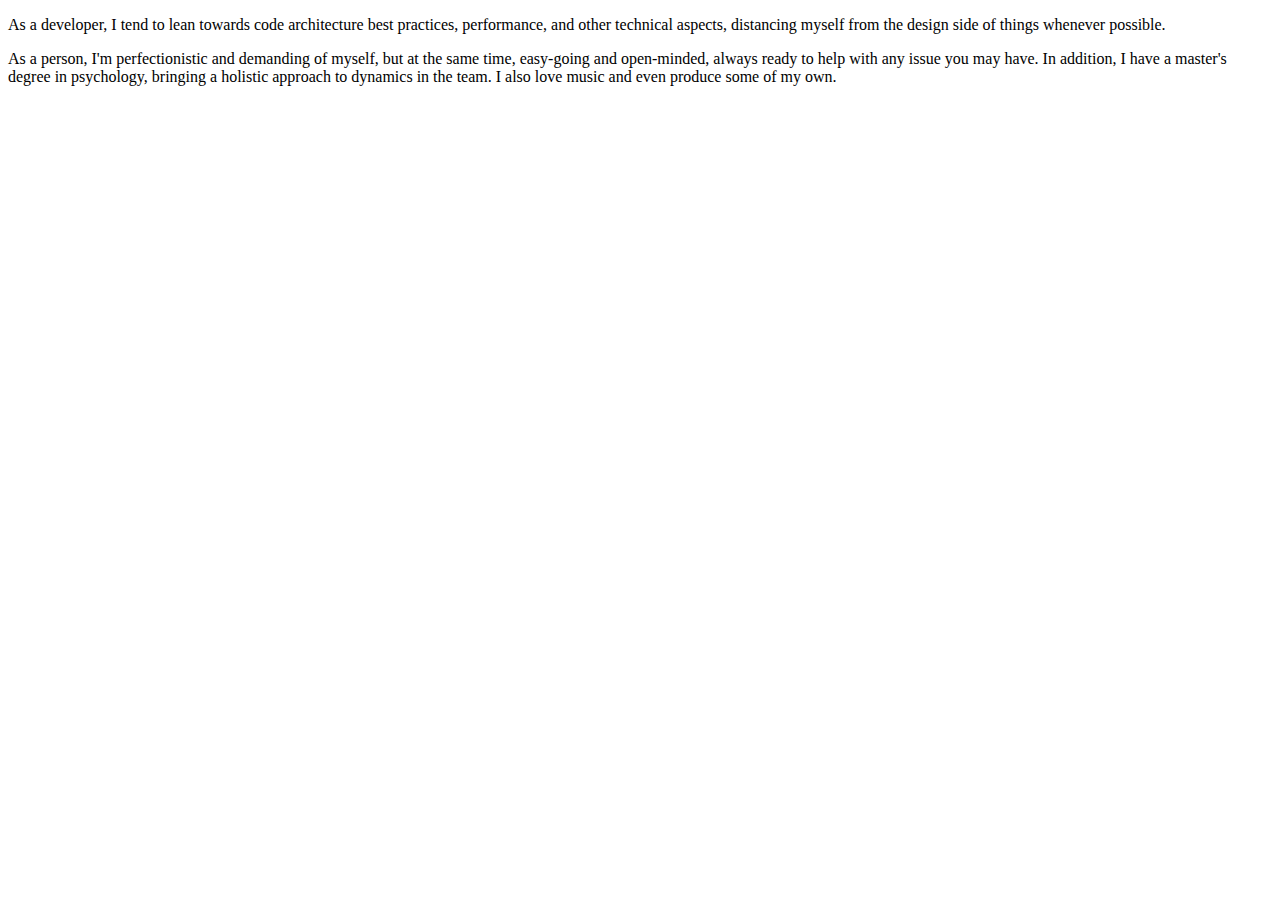
<file: about.html>
<!DOCTYPE html>
<html lang="en" dir="ltr">
  <head>
    <meta charset="utf-8" />
    <meta name="viewport" content="width=device-width, initial-scale=1" />
    <link href="/main.css" rel="stylesheet" />
    <script src="/main.js" defer></script>
    <link href="/favicon.svg" rel="icon" />
    <title>Dawid Le Hai, Front-End Developer</title>
    <meta
      name="description"
      content="Are you looking for a skilled front-end developer with a few years of professional experience? Check out my website and learn more about me."
    />
  </head>
  <body>
    <p class="about__paragraph reading-width">
      As a developer, I tend to lean towards code architecture best practices,
      performance, and other technical aspects, distancing myself from the
      design side of things whenever possible.
    </p>
    <p class="about__paragraph reading-width">
      As a person, I'm perfectionistic and demanding of myself, but at the same
      time, easy-going and open-minded, always ready to help with any issue you
      may have. In addition, I have a master's degree in psychology, bringing a
      holistic approach to dynamics in the team. I also love music and even
      produce some of my own.
    </p>
  </body>
</html>
</file>
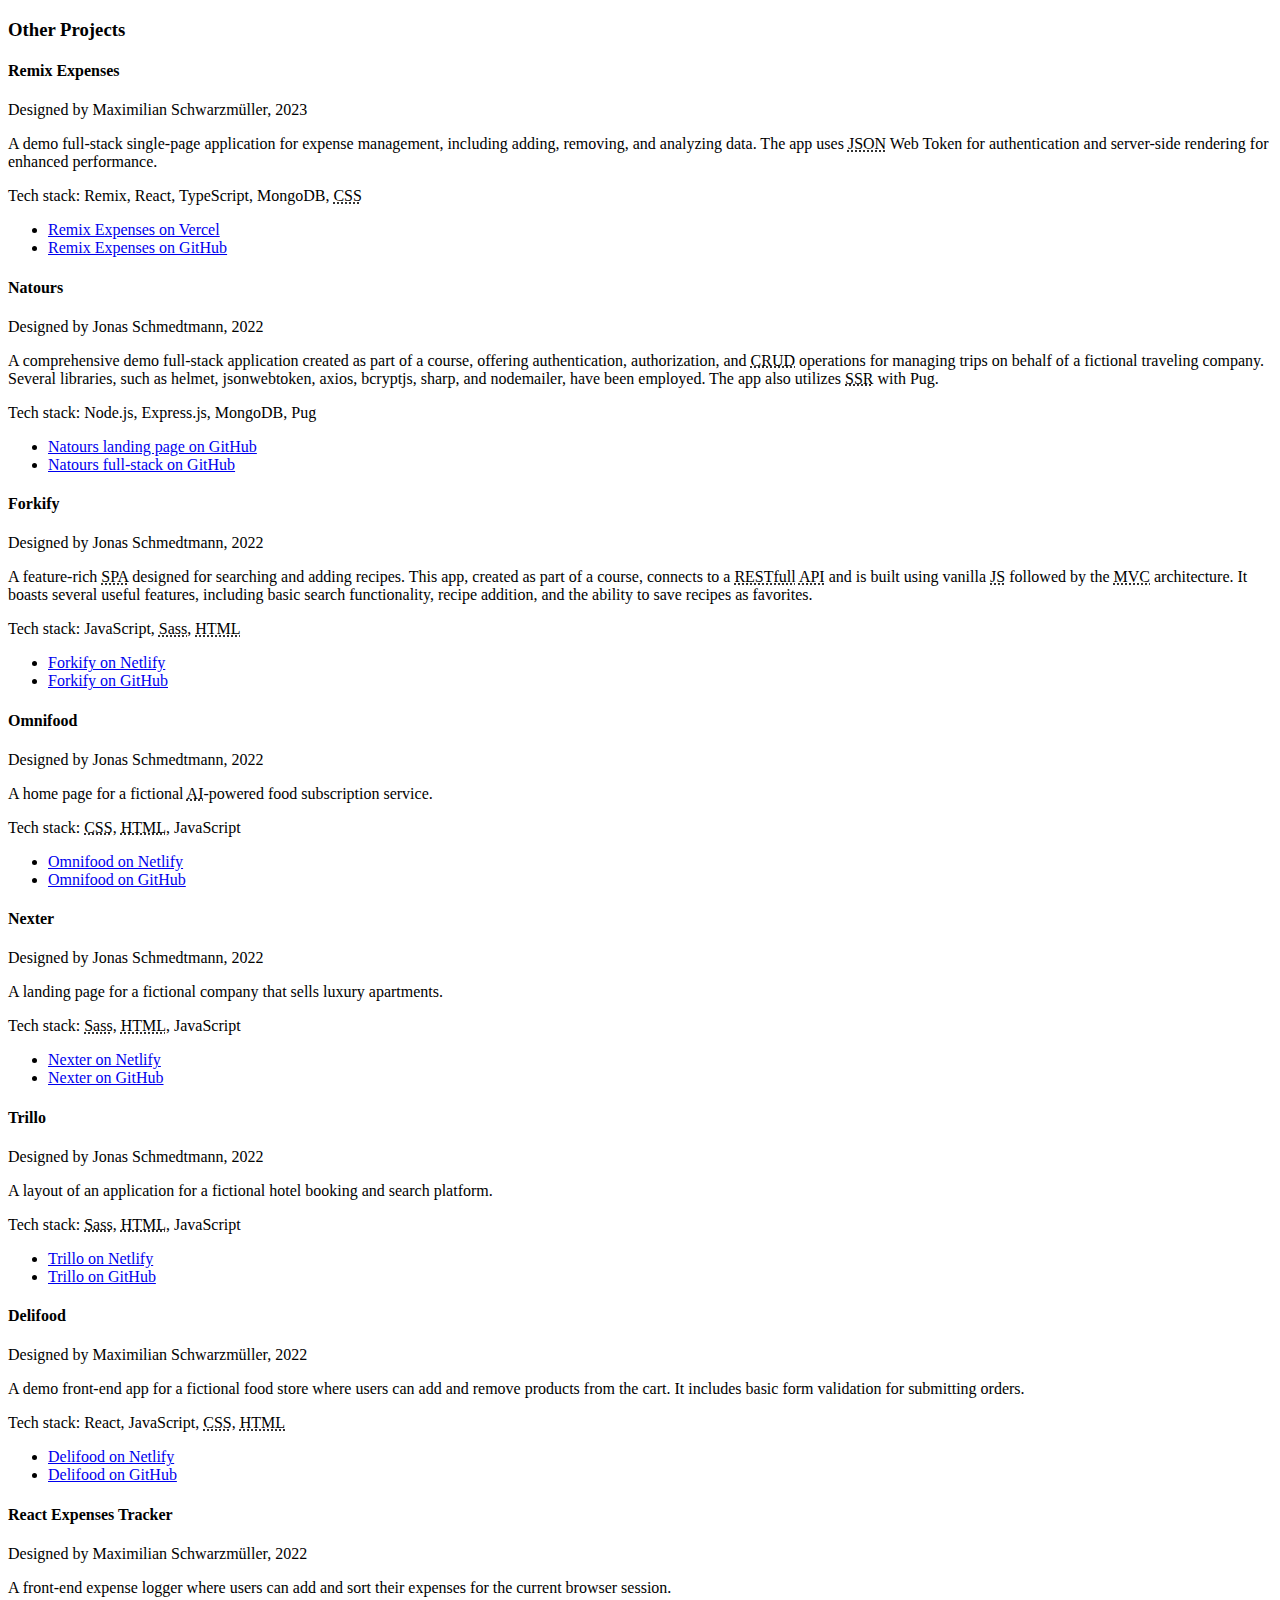
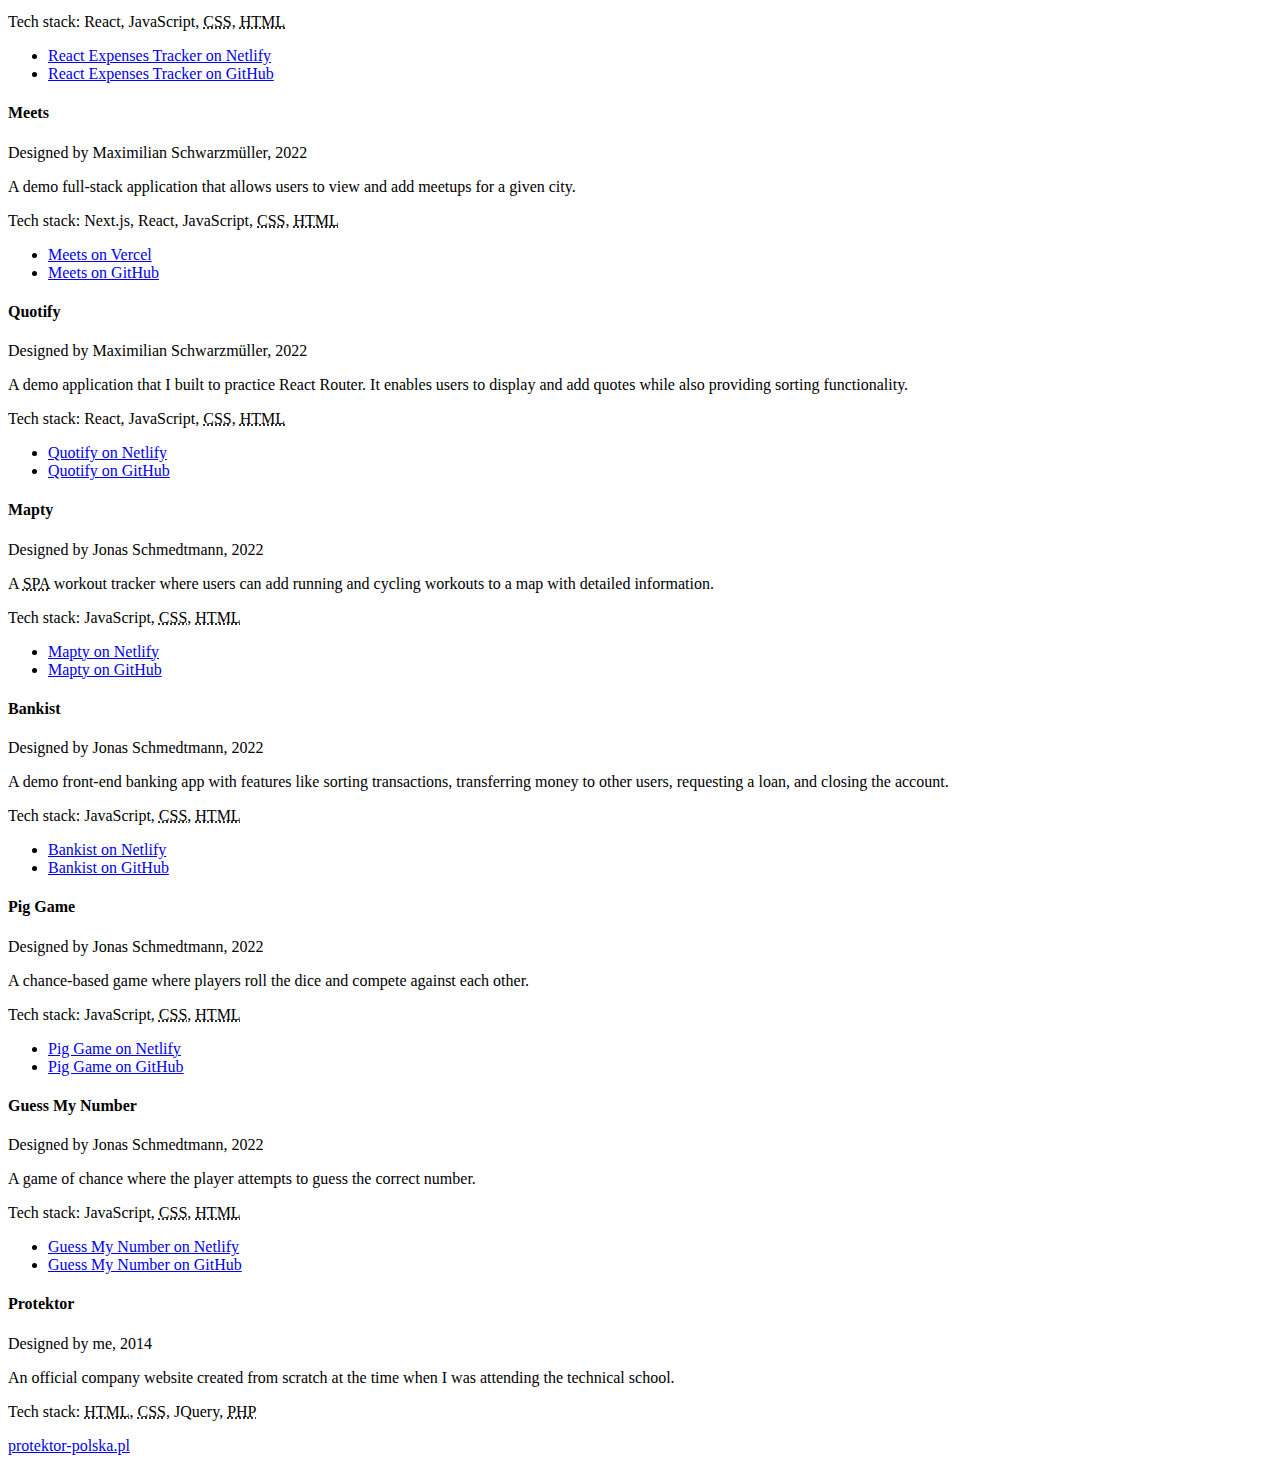
<file: other-projects.html>
<!DOCTYPE html>
<html lang="en" dir="ltr">
  <head>
    <meta charset="utf-8" />
    <meta name="viewport" content="width=device-width, initial-scale=1" />
    <link href="/main.css" rel="stylesheet" />
    <script src="/main.js" defer></script>
    <link href="/favicon.svg" rel="icon" />
    <title>Dawid Le Hai, Front-End Developer</title>
    <meta
      name="description"
      content="Are you looking for a skilled front-end developer with a few years of professional experience? Check out my website and learn more about me."
    />
  </head>
  <body>
    <section id="other-projects" class="subsection">
      <h3 class="subsection-heading">Other Projects</h3>
      <section class="project">
        <h4 class="project__heading">Remix Expenses</h4>
        <p class="project__info">
          <span class="project__designer"
            >Designed by Maximilian Schwarzmüller</span
          ><span class="project__info-comma">,</span>
          <time class="project__date">2023</time>
        </p>
        <p class="project__description">
          A demo full-stack single-page application for expense management,
          including adding, removing, and analyzing data. The app uses
          <abbr title="JavaScript Object Notation">JSON</abbr> Web Token for
          authentication and server-side rendering for enhanced performance.
        </p>
        <p class="project__stack">
          Tech stack: Remix, React, TypeScript, MongoDB,
          <abbr title="Cascading Style Sheets">CSS</abbr>
        </p>
        <ul class="project__links-list">
          <li class="project__link-item">
            <a
              class="project__link"
              href="https://saitama-remix-expenses.vercel.app/"
              target="_blank"
              rel="noopener noreferrer"
              >Remix Expenses on Vercel</a
            >
          </li>
          <li class="project__link-item">
            <a
              class="project__link"
              href="https://github.com/saitamason/remix-expenses"
              target="_blank"
              rel="noopener noreferrer"
              >Remix Expenses on GitHub</a
            >
          </li>
        </ul>
      </section>
      <section class="project">
        <h4 class="project__heading">Natours</h4>
        <p class="project__info">
          <span class="project__designer">Designed by Jonas Schmedtmann</span
          ><span class="project__info-comma">,</span>
          <time class="project__date">2022</time>
        </p>
        <p class="project__description">
          A comprehensive demo full-stack application created as part of a
          course, offering authentication, authorization, and
          <abbr title="Create, Read, Update, and Delete">CRUD</abbr>
          operations for managing trips on behalf of a fictional traveling
          company. Several libraries, such as helmet, jsonwebtoken, axios,
          bcryptjs, sharp, and nodemailer, have been employed. The app also
          utilizes <abbr title="Server-Side Rendering">SSR</abbr> with Pug.
        </p>
        <p class="project__stack">
          Tech stack: Node.js, Express.js, MongoDB, Pug
        </p>
        <ul class="project__links-list">
          <li class="project__link-item">
            <a
              class="project__link"
              href="https://github.com/saitamason/natours"
              target="_blank"
              rel="noopener noreferrer"
              >Natours landing page on GitHub</a
            >
          </li>
          <li class="project__link-item">
            <a
              class="project__link"
              href="https://github.com/saitamason/natours-fullstack"
              target="_blank"
              rel="noopener noreferrer"
              >Natours full-stack on GitHub</a
            >
          </li>
        </ul>
      </section>
      <section class="project">
        <h4 class="project__heading">Forkify</h4>
        <p class="project__info">
          <span class="project__designer">Designed by Jonas Schmedtmann</span
          ><span class="project__info-comma">,</span>
          <time class="project__date">2022</time>
        </p>
        <p class="project__description">
          A feature-rich
          <abbr title="Single-Page Application">SPA</abbr> designed for
          searching and adding recipes. This app, created as part of a course,
          connects to a
          <abbr title="Representational State Transfer">RESTfull</abbr>
          <abbr title="Application Programming Interface">API</abbr> and is
          built using vanilla <abbr title="JavaScript">JS</abbr> followed by the
          <abbr title="Model-View-Controller">MVC</abbr> architecture. It boasts
          several useful features, including basic search functionality, recipe
          addition, and the ability to save recipes as favorites.
        </p>
        <p class="project__stack">
          Tech stack: JavaScript,
          <abbr title="Syntactically Awesome StyleSheets">Sass</abbr>,
          <abbr title="HyperText Markup Language">HTML</abbr>
        </p>
        <ul class="project__links-list">
          <li class="project__link-item">
            <a
              class="project__link"
              href="https://saitama-forkify.netlify.app/"
              target="_blank"
              rel="noopener noreferrer"
              >Forkify on Netlify</a
            >
          </li>
          <li class="project__link-item">
            <a
              class="project__link"
              href="https://github.com/saitamason/forkify"
              target="_blank"
              rel="noopener noreferrer"
              >Forkify on GitHub</a
            >
          </li>
        </ul>
      </section>
      <section class="project">
        <h4 class="project__heading">Omnifood</h4>
        <p class="project__info">
          <span class="project__designer">Designed by Jonas Schmedtmann</span
          ><span class="project__info-comma">,</span>
          <time class="project__date">2022</time>
        </p>
        <p class="project__description">
          A home page for a fictional
          <abbr title="Artificial Intelligence">AI</abbr>-powered food
          subscription service.
        </p>
        <p class="project__stack">
          Tech stack: <abbr title="Cascading Style Sheets">CSS</abbr>,
          <abbr title="HyperText Markup Language">HTML</abbr>, JavaScript
        </p>
        <ul class="project__links-list">
          <li class="project__link-item">
            <a
              class="project__link"
              href="https://saitama-omnifood.netlify.app/"
              target="_blank"
              rel="noopener noreferrer"
              >Omnifood on Netlify</a
            >
          </li>
          <li class="project__link-item">
            <a
              class="project__link"
              href="https://github.com/saitamason/omnifood"
              target="_blank"
              rel="noopener noreferrer"
              >Omnifood on GitHub</a
            >
          </li>
        </ul>
      </section>
      <section class="project">
        <h4 class="project__heading">Nexter</h4>
        <p class="project__info">
          <span class="project__designer">Designed by Jonas Schmedtmann</span
          ><span class="project__info-comma">,</span>
          <time class="project__date">2022</time>
        </p>
        <p class="project__description">
          A landing page for a fictional company that sells luxury apartments.
        </p>
        <p class="project__stack">
          Tech stack:
          <abbr title="Syntactically Awesome StyleSheets">Sass</abbr>,
          <abbr title="HyperText Markup Language">HTML</abbr>, JavaScript
        </p>
        <ul class="project__links-list">
          <li class="project__link-item">
            <a
              class="project__link"
              href="https://saitama-nexter.netlify.app/"
              target="_blank"
              rel="noopener noreferrer"
              >Nexter on Netlify</a
            >
          </li>
          <li class="project__link-item">
            <a
              class="project__link"
              href="https://github.com/saitamason/nexter"
              target="_blank"
              rel="noopener noreferrer"
              >Nexter on GitHub</a
            >
          </li>
        </ul>
      </section>
      <section class="project">
        <h4 class="project__heading">Trillo</h4>
        <p class="project__info">
          <span class="project__designer">Designed by Jonas Schmedtmann</span
          ><span class="project__info-comma">,</span>
          <time class="project__date">2022</time>
        </p>
        <p class="project__description">
          A layout of an application for a fictional hotel booking and search
          platform.
        </p>
        <p class="project__stack">
          Tech stack:
          <abbr title="Syntactically Awesome StyleSheets">Sass</abbr>,
          <abbr title="HyperText Markup Language">HTML</abbr>, JavaScript
        </p>
        <ul class="project__links-list">
          <li class="project__link-item">
            <a
              class="project__link"
              href="https://saitama-trillo.netlify.app/"
              target="_blank"
              rel="noopener noreferrer"
              >Trillo on Netlify</a
            >
          </li>
          <li class="project__link-item">
            <a
              class="project__link"
              href="https://github.com/saitamason/trillo"
              target="_blank"
              rel="noopener noreferrer"
              >Trillo on GitHub</a
            >
          </li>
        </ul>
      </section>
      <section class="project">
        <h4 class="project__heading">Delifood</h4>
        <p class="project__info">
          <span class="project__designer"
            >Designed by Maximilian Schwarzmüller</span
          ><span class="project__info-comma">,</span>
          <time class="project__date">2022</time>
        </p>
        <p class="project__description">
          A demo front-end app for a fictional food store where users can add
          and remove products from the cart. It includes basic form validation
          for submitting orders.
        </p>
        <p class="project__stack">
          Tech stack: React, JavaScript,
          <abbr title="Cascading Style Sheets">CSS</abbr>,
          <abbr title="HyperText Markup Language">HTML</abbr>
        </p>
        <ul class="project__links-list">
          <li class="project__link-item">
            <a
              class="project__link"
              href="https://saitama-delifood.netlify.app/"
              target="_blank"
              rel="noopener noreferrer"
              >Delifood on Netlify</a
            >
          </li>
          <li class="project__link-item">
            <a
              class="project__link"
              href="https://github.com/saitamason/delifood"
              target="_blank"
              rel="noopener noreferrer"
              >Delifood on GitHub</a
            >
          </li>
        </ul>
      </section>
      <section class="project">
        <h4 class="project__heading">React Expenses Tracker</h4>
        <p class="project__info">
          <span class="project__designer"
            >Designed by Maximilian Schwarzmüller</span
          ><span class="project__info-comma">,</span>
          <time class="project__date">2022</time>
        </p>
        <p class="project__description">
          A front-end expense logger where users can add and sort their expenses
          for the current browser session.
        </p>
        <p class="project__stack">
          Tech stack: React, JavaScript,
          <abbr title="Cascading Style Sheets">CSS</abbr>,
          <abbr title="HyperText Markup Language">HTML</abbr>
        </p>
        <ul class="project__links-list">
          <li class="project__link-item">
            <a
              class="project__link"
              href="https://saitama-react-expenses-tracker.netlify.app/"
              target="_blank"
              rel="noopener noreferrer"
              >React Expenses Tracker on Netlify</a
            >
          </li>
          <li class="project__link-item">
            <a
              class="project__link"
              href="https://github.com/saitamason/react-expenses-tracker"
              target="_blank"
              rel="noopener noreferrer"
              >React Expenses Tracker on GitHub</a
            >
          </li>
        </ul>
      </section>
      <section class="project">
        <h4 class="project__heading">Meets</h4>
        <p class="project__info">
          <span class="project__designer"
            >Designed by Maximilian Schwarzmüller</span
          ><span class="project__info-comma">,</span>
          <time class="project__date">2022</time>
        </p>
        <p class="project__description">
          A demo full-stack application that allows users to view and add
          meetups for a given city.
        </p>
        <p class="project__stack">
          Tech stack: Next.js, React, JavaScript,
          <abbr title="Cascading Style Sheets">CSS</abbr>,
          <abbr title="HyperText Markup Language">HTML</abbr>
        </p>
        <ul class="project__links-list">
          <li class="project__link-item">
            <a
              class="project__link"
              href="https://saitama-meets.vercel.app/"
              target="_blank"
              rel="noopener noreferrer"
              >Meets on Vercel</a
            >
          </li>
          <li class="project__link-item">
            <a
              class="project__link"
              href="https://github.com/saitamason/meets"
              target="_blank"
              rel="noopener noreferrer"
              >Meets on GitHub</a
            >
          </li>
        </ul>
      </section>
      <section class="project">
        <h4 class="project__heading">Quotify</h4>
        <p class="project__info">
          <span class="project__designer"
            >Designed by Maximilian Schwarzmüller</span
          ><span class="project__info-comma">,</span>
          <time class="project__date">2022</time>
        </p>
        <p class="project__description">
          A demo application that I built to practice React Router. It enables
          users to display and add quotes while also providing sorting
          functionality.
        </p>
        <p class="project__stack">
          Tech stack: React, JavaScript,
          <abbr title="Cascading Style Sheets">CSS</abbr>,
          <abbr title="HyperText Markup Language">HTML</abbr>
        </p>
        <ul class="project__links-list">
          <li class="project__link-item">
            <a
              class="project__link"
              href="https://saitama-quotify.netlify.app/"
              target="_blank"
              rel="noopener noreferrer"
              >Quotify on Netlify</a
            >
          </li>
          <li class="project__link-item">
            <a
              class="project__link"
              href="https://github.com/saitamason/quotify"
              target="_blank"
              rel="noopener noreferrer"
              >Quotify on GitHub</a
            >
          </li>
        </ul>
      </section>
      <section class="project">
        <h4 class="project__heading">Mapty</h4>
        <p class="project__info">
          <span class="project__designer">Designed by Jonas Schmedtmann</span
          ><span class="project__info-comma">,</span>
          <time class="project__date">2022</time>
        </p>
        <p class="project__description">
          A <abbr title="Single-Page Application">SPA</abbr> workout tracker
          where users can add running and cycling workouts to a map with
          detailed information.
        </p>
        <p class="project__stack">
          Tech stack: JavaScript,
          <abbr title="Cascading Style Sheets">CSS</abbr>,
          <abbr title="HyperText Markup Language">HTML</abbr>
        </p>
        <ul class="project__links-list">
          <li class="project__link-item">
            <a
              class="project__link"
              href="https://saitama-mapty.netlify.app/"
              target="_blank"
              rel="noopener noreferrer"
              >Mapty on Netlify</a
            >
          </li>
          <li class="project__link-item">
            <a
              class="project__link"
              href="https://github.com/saitamason/mapty"
              target="_blank"
              rel="noopener noreferrer"
              >Mapty on GitHub</a
            >
          </li>
        </ul>
      </section>
      <section class="project">
        <h4 class="project__heading">Bankist</h4>
        <p class="project__info">
          <span class="project__designer">Designed by Jonas Schmedtmann</span
          ><span class="project__info-comma">,</span>
          <time class="project__date">2022</time>
        </p>
        <p class="project__description">
          A demo front-end banking app with features like sorting transactions,
          transferring money to other users, requesting a loan, and closing the
          account.
        </p>
        <p class="project__stack">
          Tech stack: JavaScript,
          <abbr title="Cascading Style Sheets">CSS</abbr>,
          <abbr title="HyperText Markup Language">HTML</abbr>
        </p>
        <ul class="project__links-list">
          <li class="project__link-item">
            <a
              class="project__link"
              href="https://saitama-bankist.netlify.app/"
              target="_blank"
              rel="noopener noreferrer"
              >Bankist on Netlify</a
            >
          </li>
          <li class="project__link-item">
            <a
              class="project__link"
              href="https://github.com/saitamason/bankist"
              target="_blank"
              rel="noopener noreferrer"
              >Bankist on GitHub</a
            >
          </li>
        </ul>
      </section>
      <section class="project">
        <h4 class="project__heading">Pig Game</h4>
        <p class="project__info">
          <span class="project__designer">Designed by Jonas Schmedtmann</span
          ><span class="project__info-comma">,</span>
          <time class="project__date">2022</time>
        </p>
        <p class="project__description">
          A chance-based game where players roll the dice and compete against
          each other.
        </p>
        <p class="project__stack">
          Tech stack: JavaScript,
          <abbr title="Cascading Style Sheets">CSS</abbr>,
          <abbr title="HyperText Markup Language">HTML</abbr>
        </p>
        <ul class="project__links-list">
          <li class="project__link-item">
            <a
              class="project__link"
              href="https://saitama-pig-game.netlify.app/"
              target="_blank"
              rel="noopener noreferrer"
              >Pig Game on Netlify</a
            >
          </li>
          <li class="project__link-item">
            <a
              class="project__link"
              href="https://github.com/saitamason/pig-game"
              target="_blank"
              rel="noopener noreferrer"
              >Pig Game on GitHub</a
            >
          </li>
        </ul>
      </section>
      <section class="project">
        <h4 class="project__heading">Guess My Number</h4>
        <p class="project__info">
          <span class="project__designer">Designed by Jonas Schmedtmann</span
          ><span class="project__info-comma">,</span>
          <time class="project__date">2022</time>
        </p>
        <p class="project__description">
          A game of chance where the player attempts to guess the correct
          number.
        </p>
        <p class="project__stack">
          Tech stack: JavaScript,
          <abbr title="Cascading Style Sheets">CSS</abbr>,
          <abbr title="HyperText Markup Language">HTML</abbr>
        </p>
        <ul class="project__links-list">
          <li class="project__link-item">
            <a
              class="project__link"
              href="https://saitama-guess-my-number.netlify.app/"
              target="_blank"
              rel="noopener noreferrer"
              >Guess My Number on Netlify</a
            >
          </li>
          <li class="project__link-item">
            <a
              class="project__link"
              href="https://github.com/saitamason/guess-my-number"
              target="_blank"
              rel="noopener noreferrer"
              >Guess My Number on GitHub</a
            >
          </li>
        </ul>
      </section>
      <section class="project">
        <h4 class="project__heading">Protektor</h4>
        <p class="project__info">
          <span class="project__designer">Designed by me</span
          ><span class="project__info-comma">,</span>
          <time class="project__date">2014</time>
        </p>
        <p class="project__description">
          An official company website created from scratch at the time when I
          was attending the technical school.
        </p>
        <p class="project__stack">
          Tech stack: <abbr title="HyperText Markup Language">HTML</abbr>,
          <abbr title="Cascading Style Sheets">CSS</abbr>, JQuery,
          <abbr title="PHP: Hypertext Preprocessor">PHP</abbr>
        </p>
        <p>
          <a
            class="project__link"
            href="https://protektor-polska.pl/"
            target="_blank"
            rel="noopener noreferrer"
            >protektor-polska.pl</a
          >
        </p>
      </section>
    </section>
  </body>
</html>
</file>
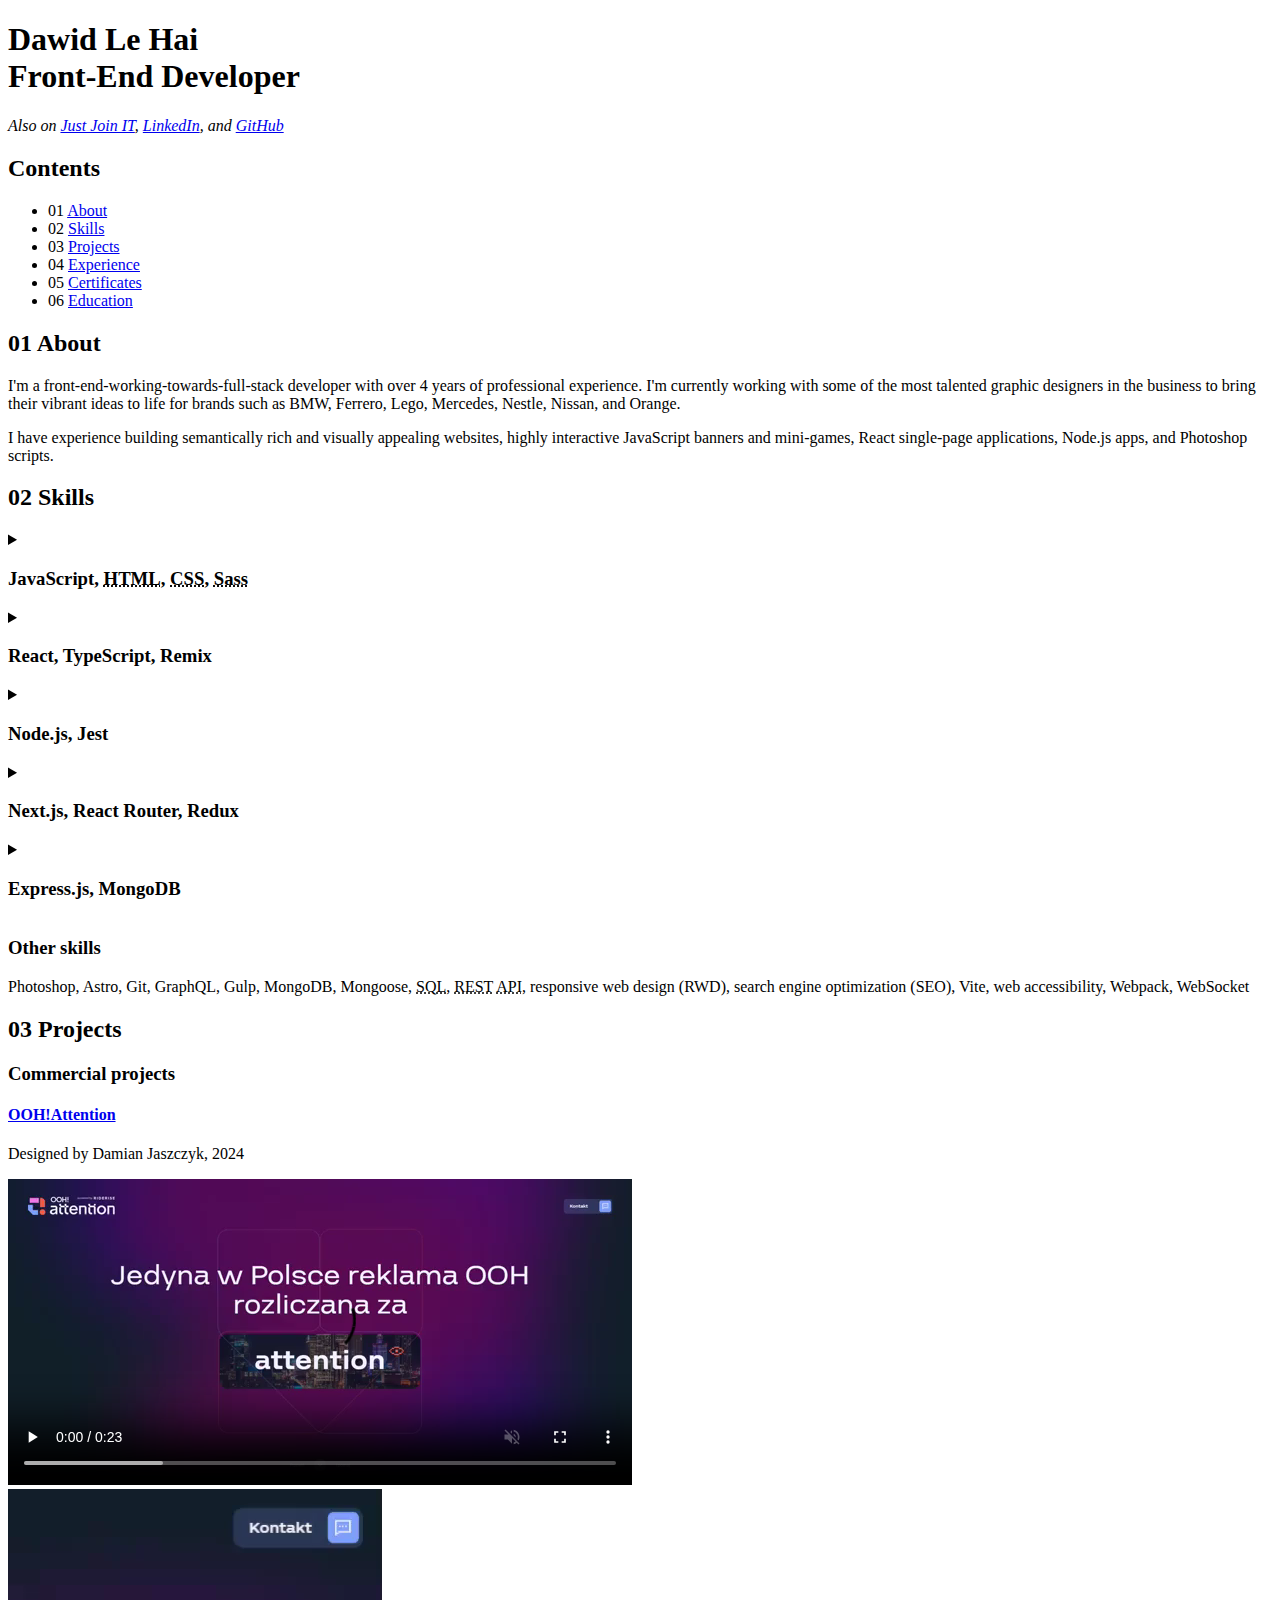
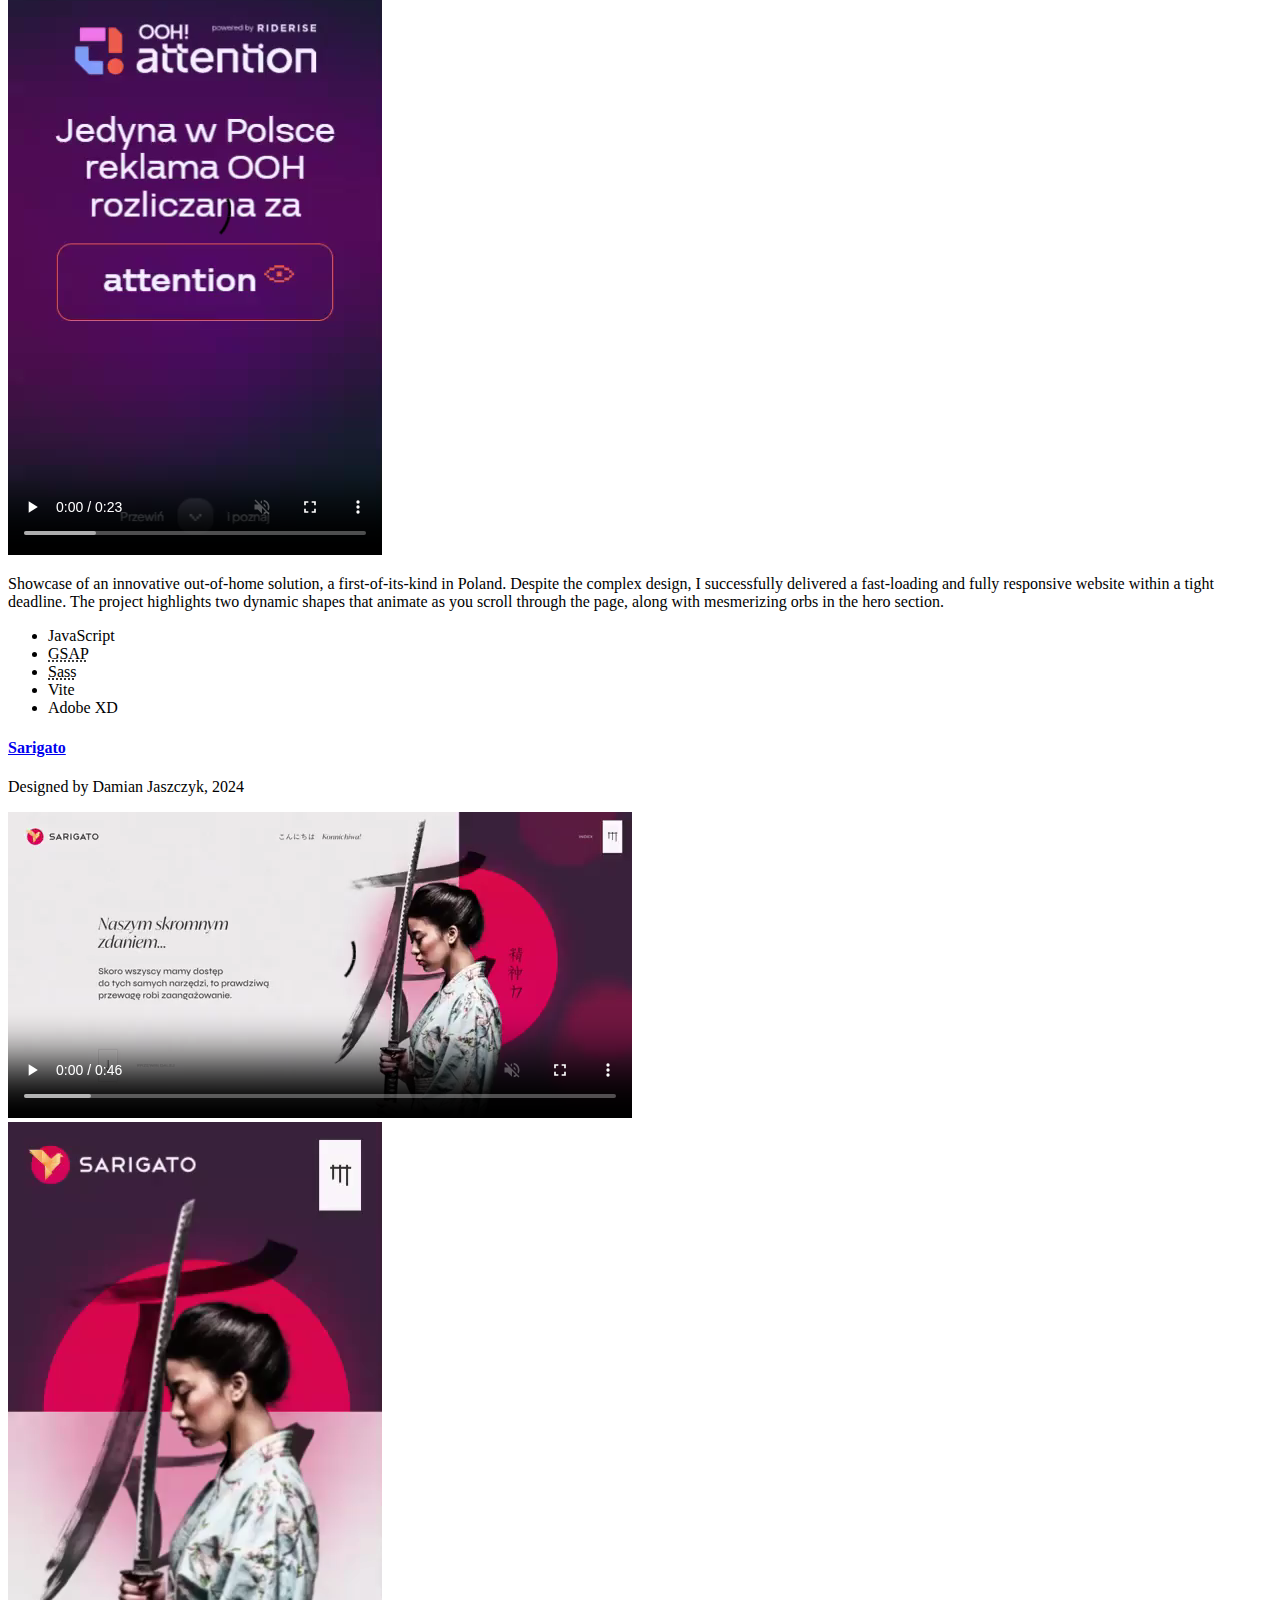
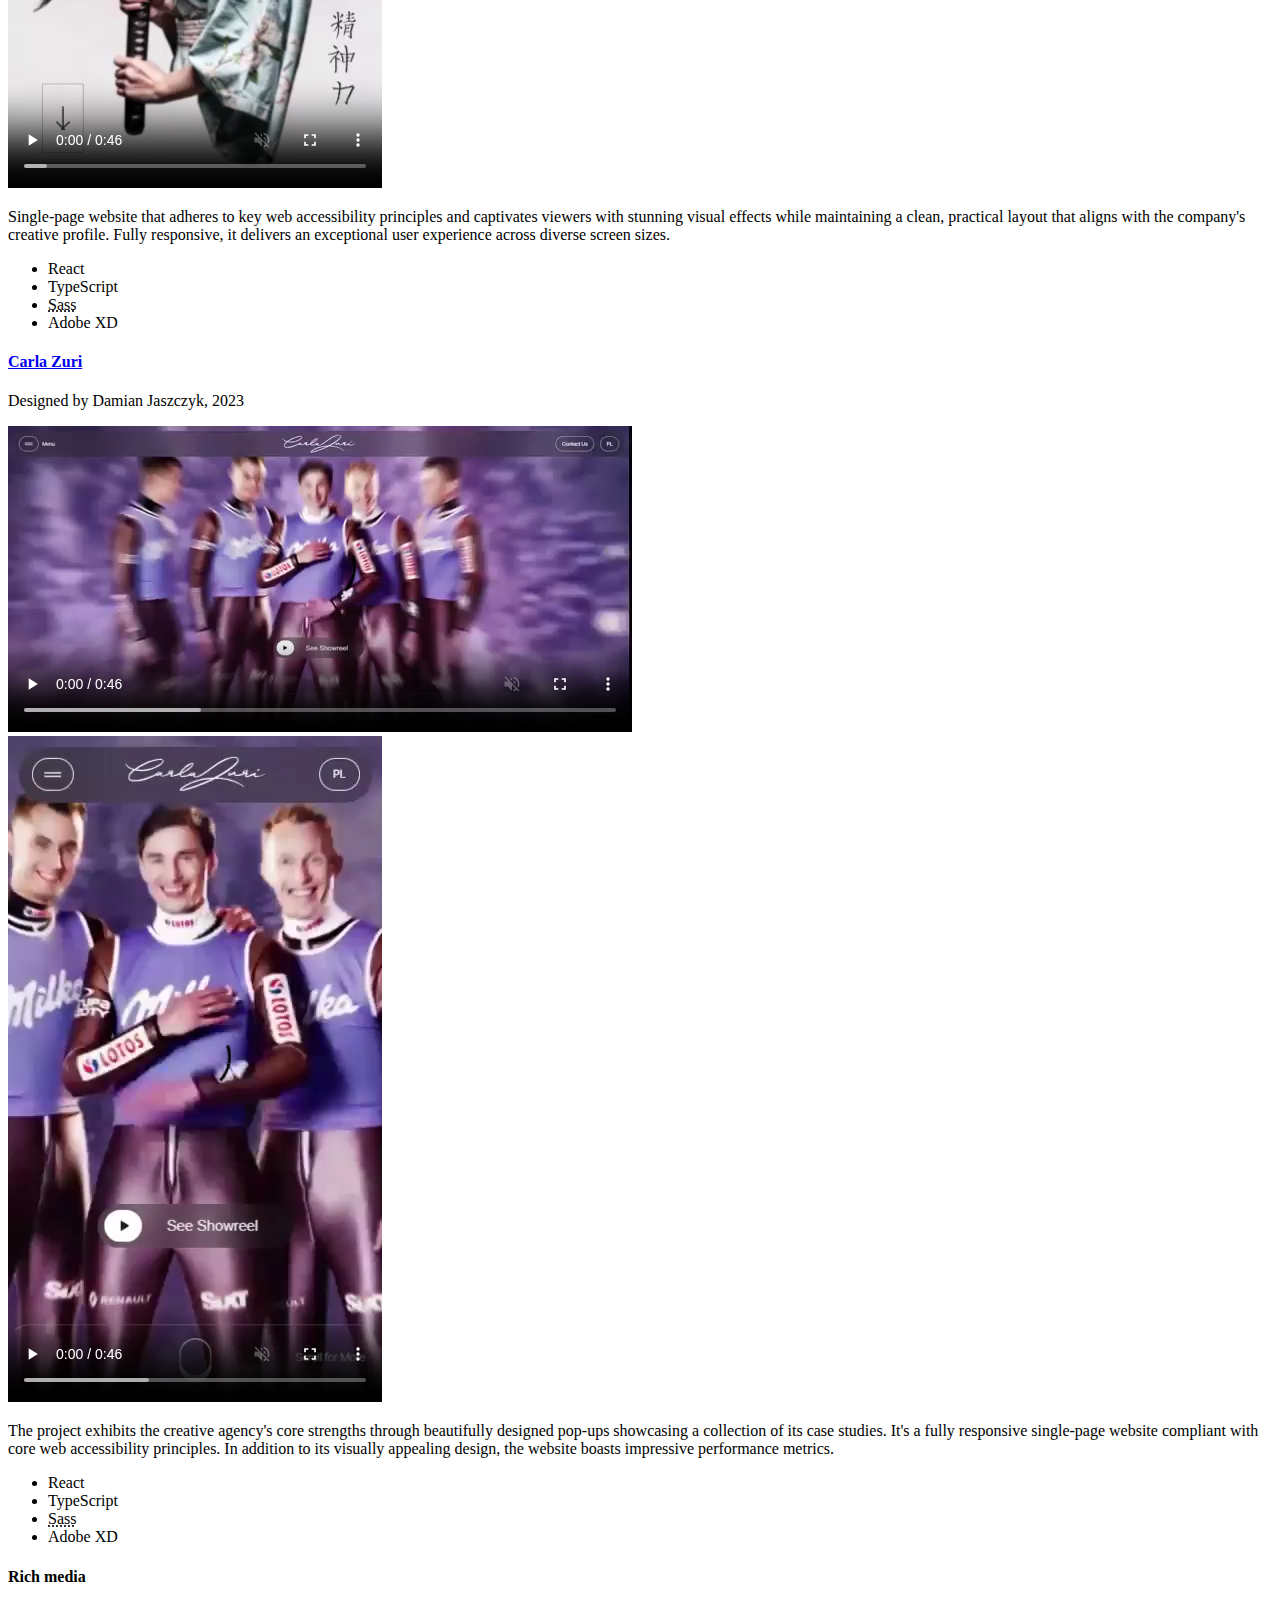
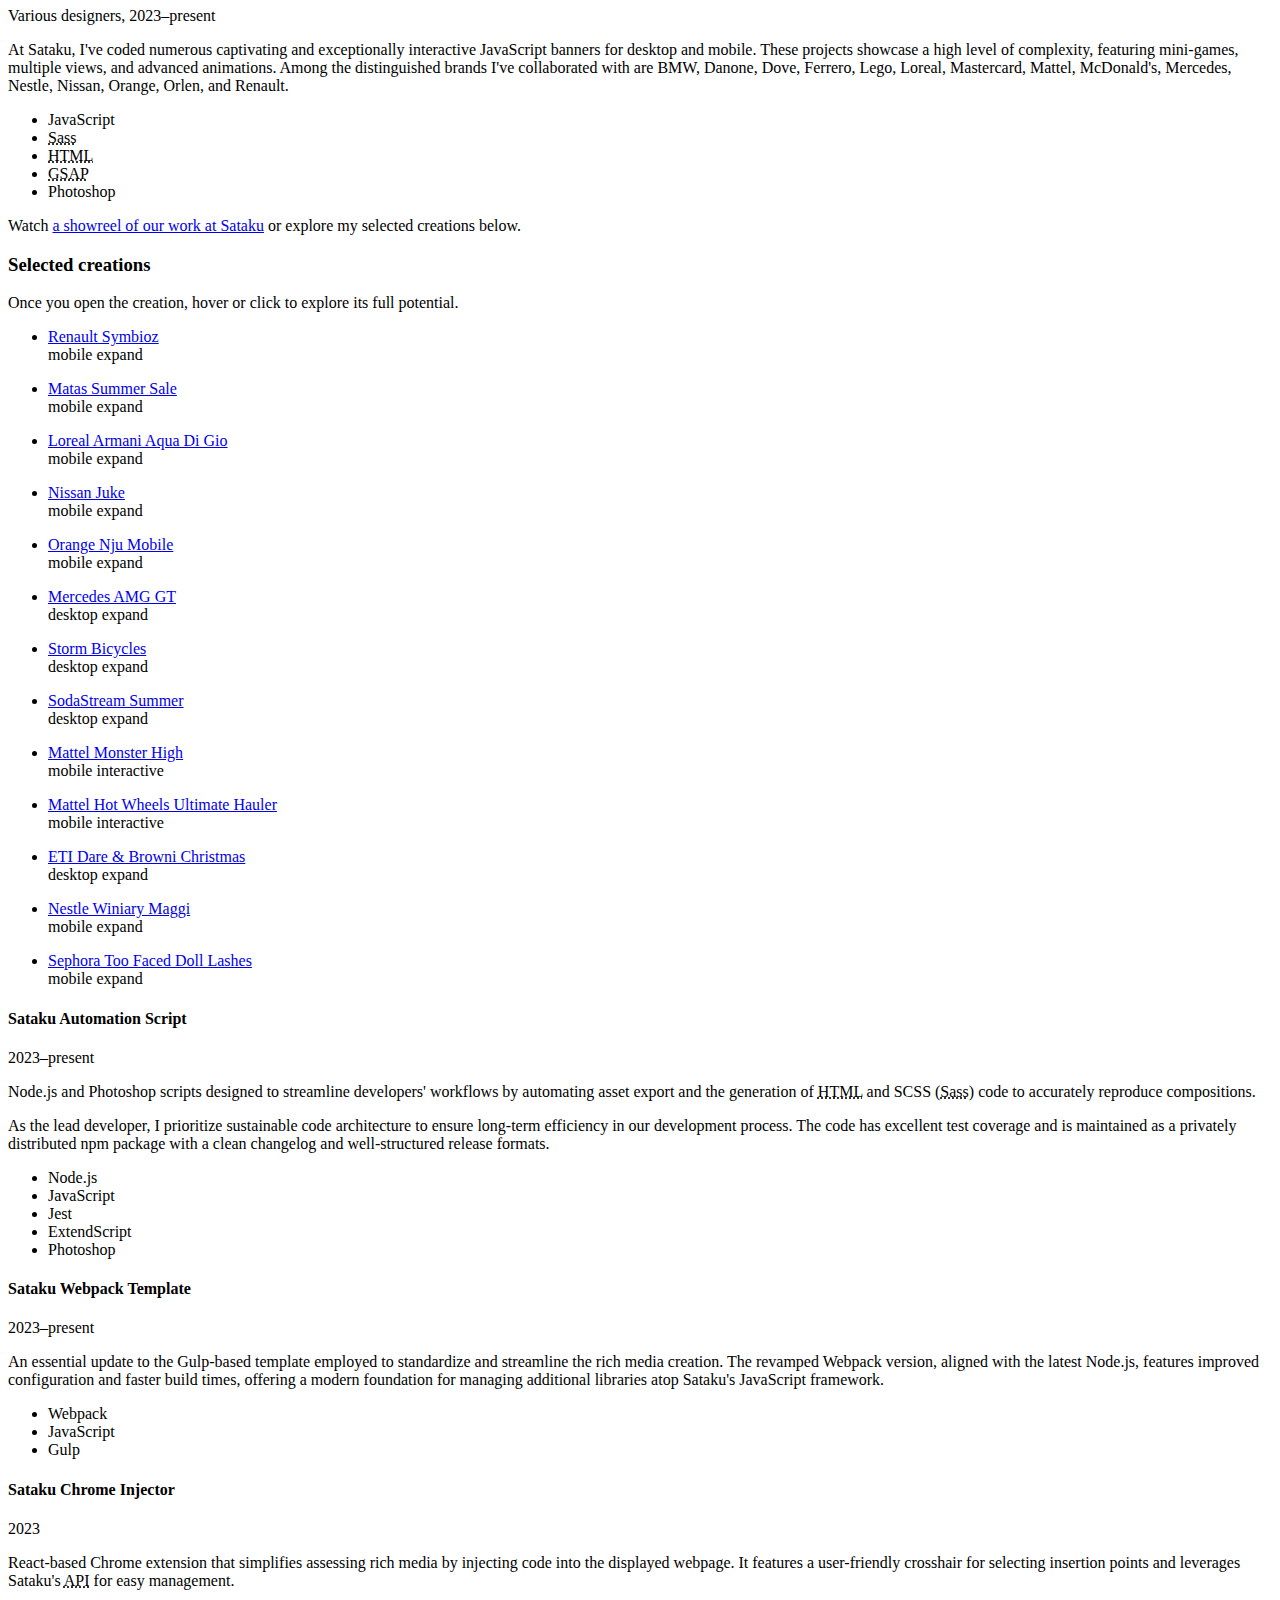
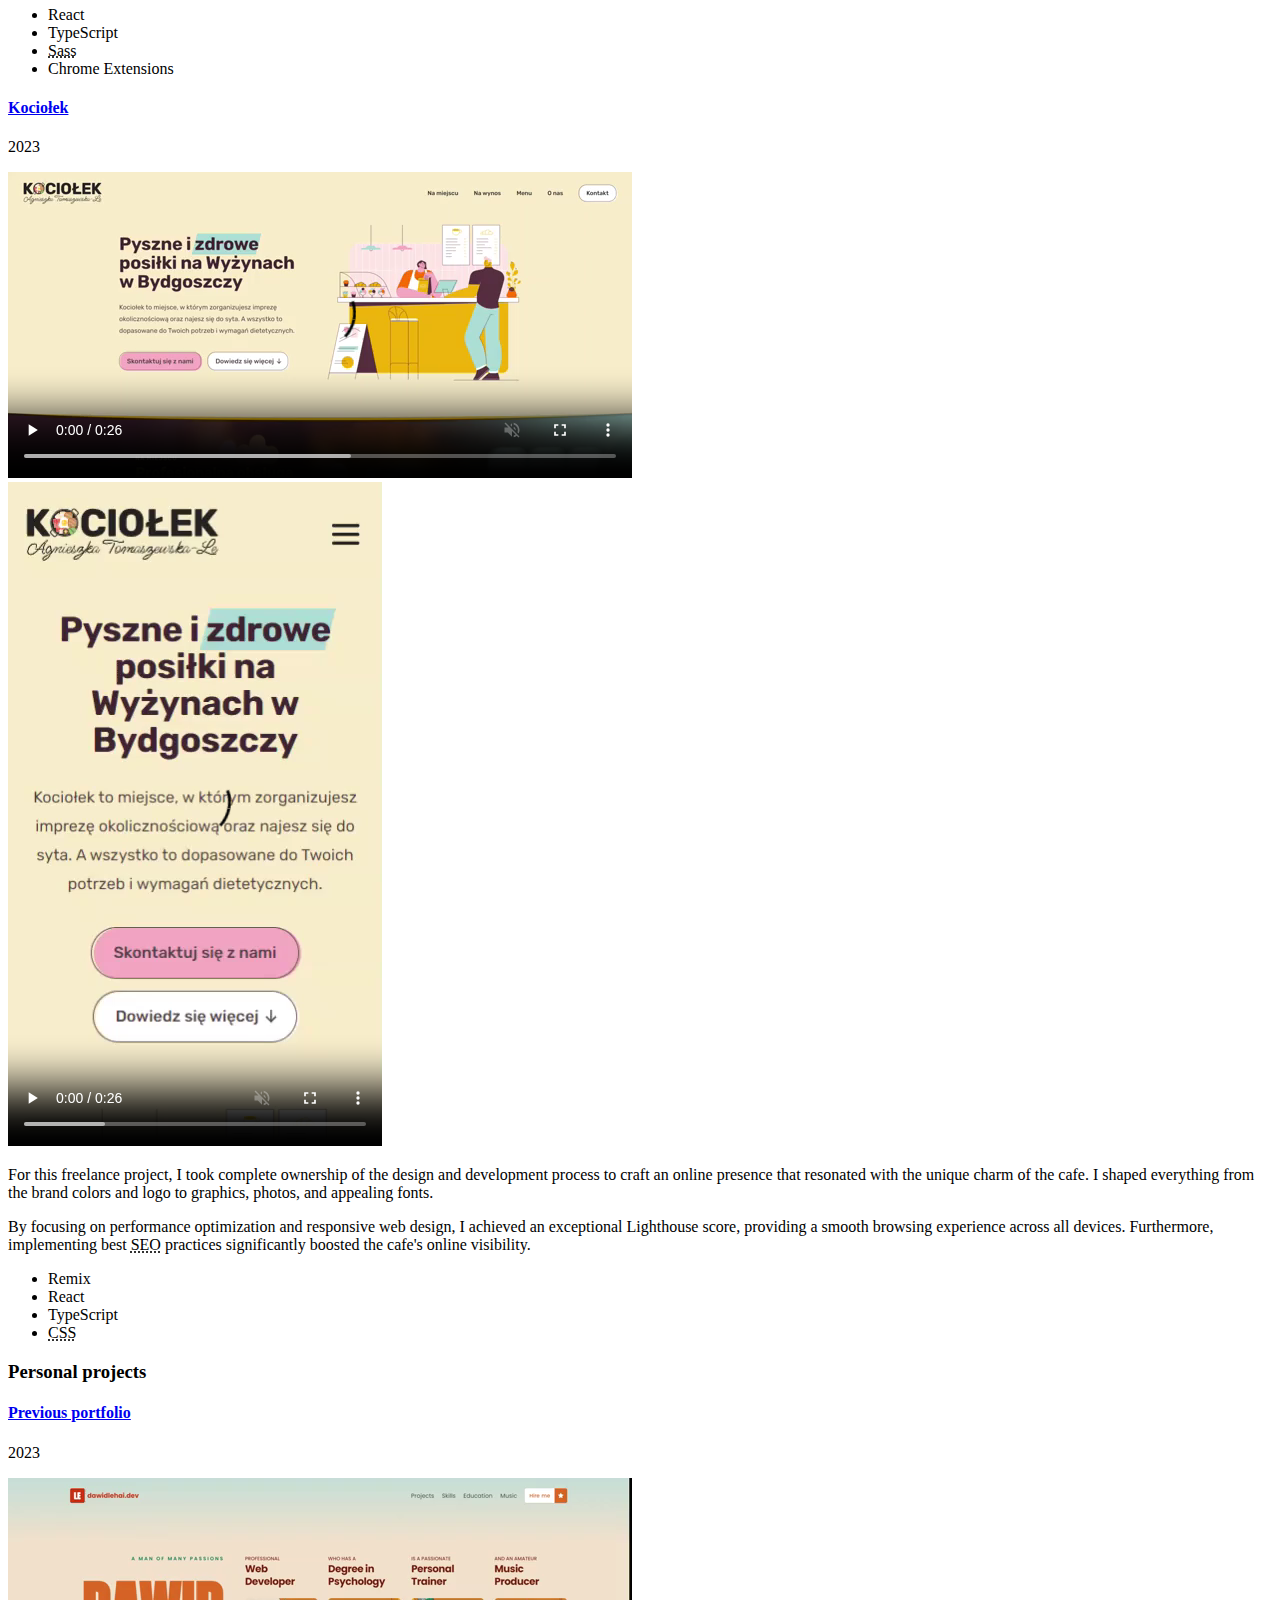
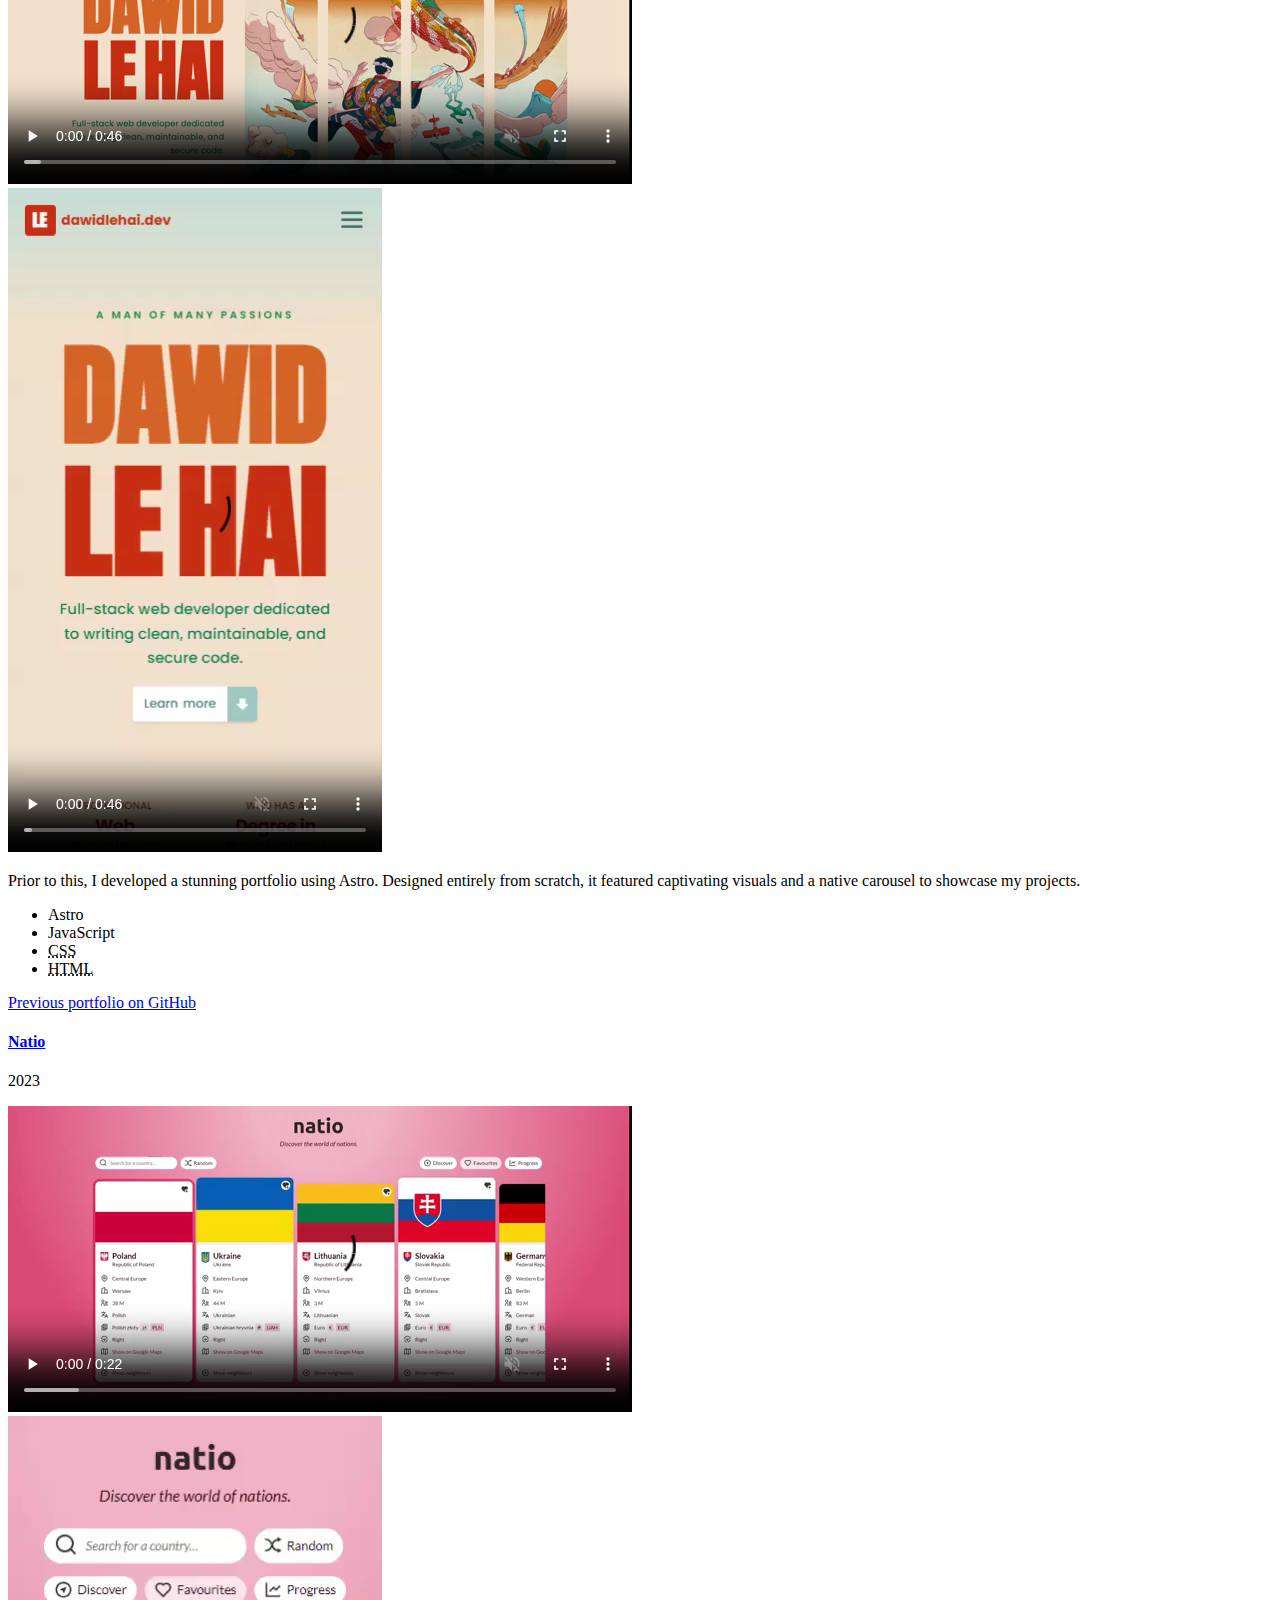
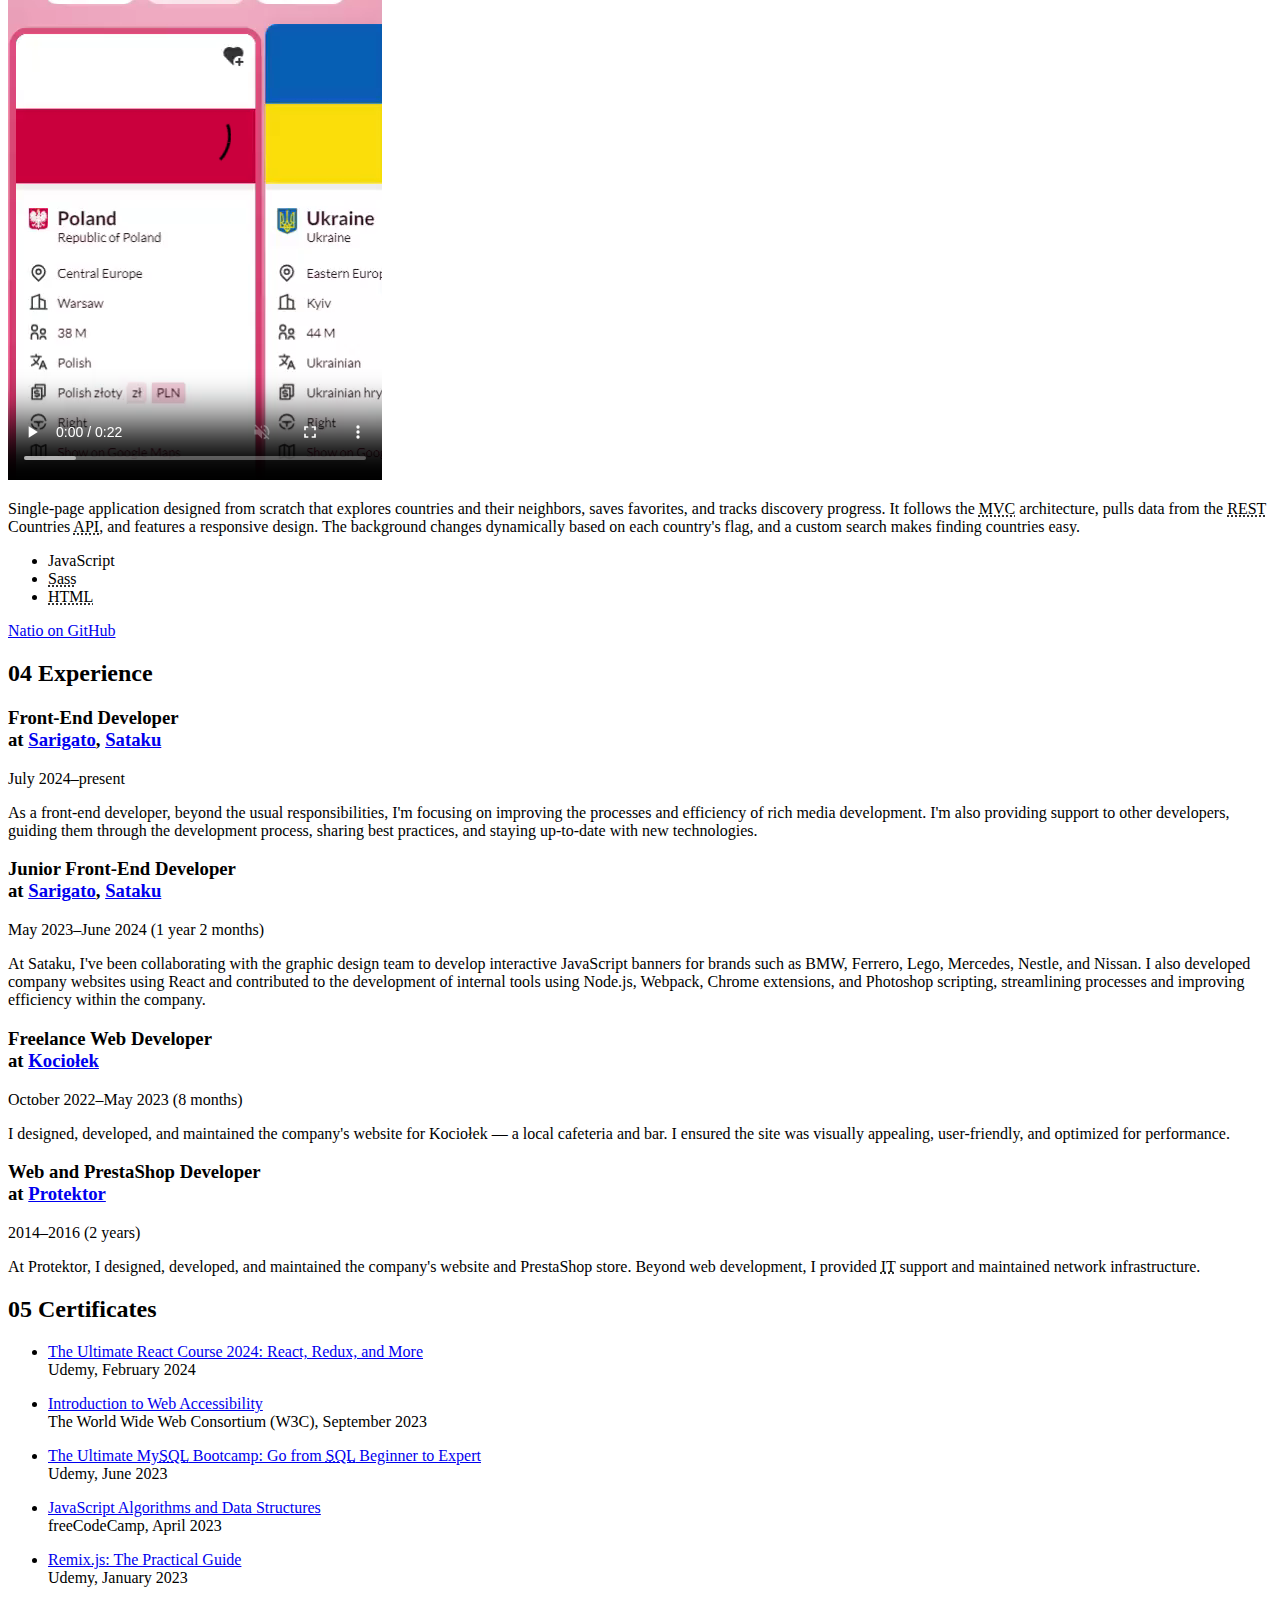
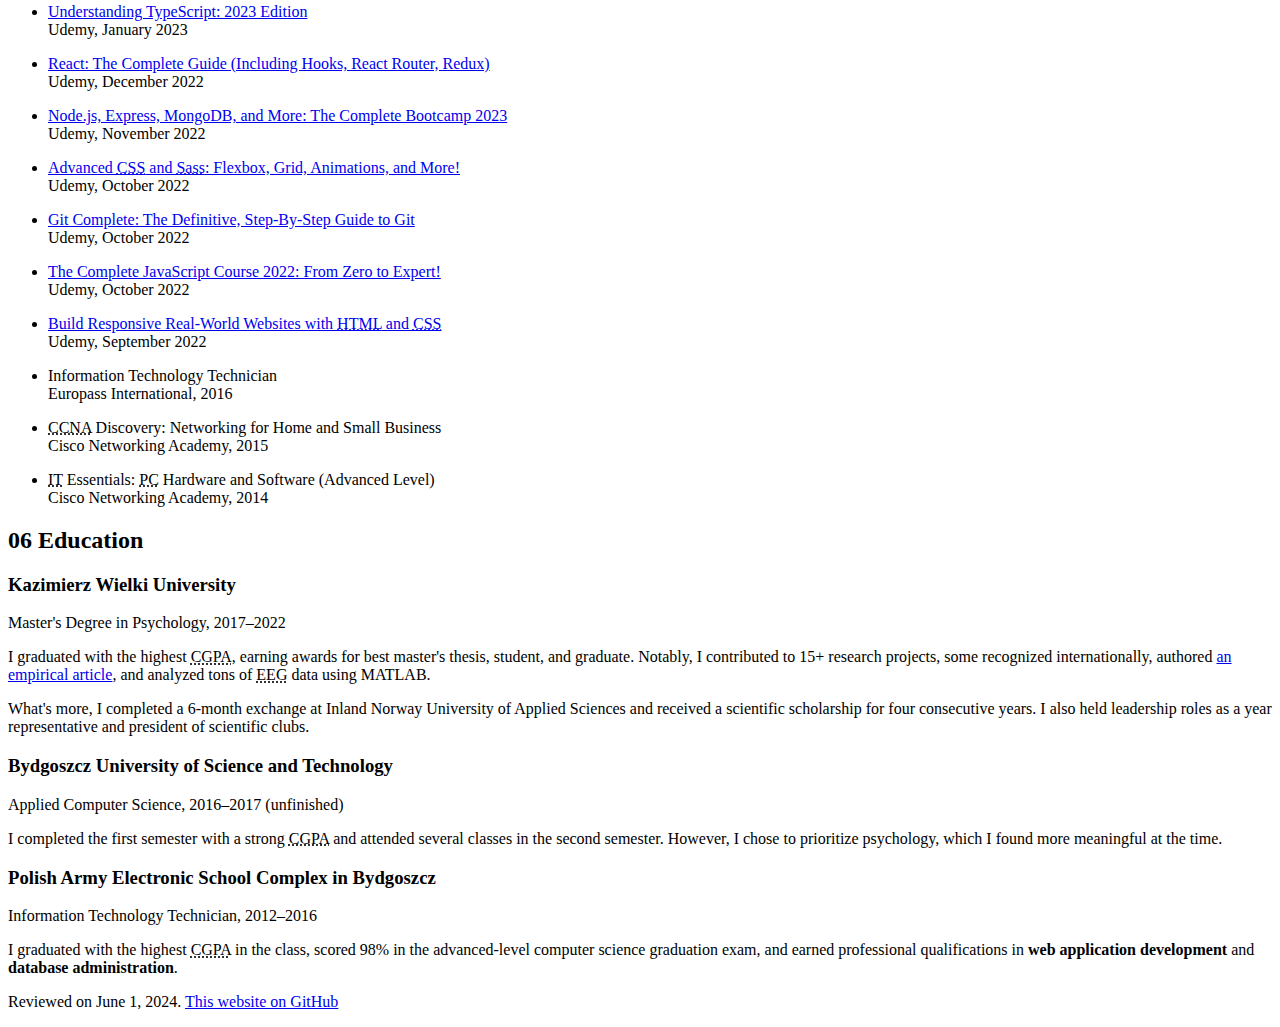
<file: projects.html>
<!DOCTYPE html>
<html lang="en" dir="ltr">
  <head>
    <meta charset="utf-8" />
    <meta name="viewport" content="width=device-width, initial-scale=1" />
    <link href="/main.css" rel="stylesheet" />
    <script src="/main.js" type="module"></script>
    <link href="/favicon.svg" rel="icon" />
    <title>Dawid Le Hai, Front-End Developer</title>
    <meta
      name="description"
      content="Are you looking for a skilled front-end developer with a few years of professional experience? Check out my website and learn more about me."
    />
  </head>
  <body>
    <main>
      <h1 class="title">
        <span class="title__inner"
          >Dawid Le Hai<br />
          Front-End Developer</span
        >
      </h1>
      <address>
        <p class="center">
          Also on
          <a href="#">Just Join IT</a>,
          <a href="https://www.linkedin.com/in/saitamason/">LinkedIn</a>, and
          <a href="https://github.com/saitamason">GitHub</a>
        </p>
      </address>
      <nav class="nav">
        <h2 class="heading-3">Contents</h2>
        <ul class="nav__list">
          <li class="nav__item">
            <span class="nav__number">01</span>
            <a class="nav__link" href="#about">About</a>
          </li>
          <li class="nav__item">
            <span class="nav__number">02</span>
            <a class="nav__link" href="#skills">Skills</a>
          </li>
          <li class="nav__item">
            <span class="nav__number">03</span>
            <a class="nav__link" href="#projects">Projects</a>
          </li>
          <li class="nav__item">
            <span class="nav__number">04</span>
            <a class="nav__link" href="#experience">Experience</a>
          </li>
          <li class="nav__item">
            <span class="nav__number">05</span>
            <a class="nav__link" href="#certificates">Certificates</a>
          </li>
          <li class="nav__item">
            <span class="nav__number">06</span>
            <a class="nav__link" href="#education">Education</a>
          </li>
        </ul>
      </nav>
      <section id="about">
        <h2 class="heading-1">
          <span class="heading-1__number">01</span>
          <span>About</span>
        </h2>
        <p>
          I'm a front-end-working-towards-full-stack developer with over
          4&nbsp;years of professional experience. I'm currently working with
          some of the most talented graphic designers in the business to bring
          their vibrant ideas to life for brands such as BMW, Ferrero, Lego,
          Mercedes, Nestle, Nissan, and Orange.
        </p>
        <p>
          I have experience building semantically rich and visually appealing
          websites, highly interactive JavaScript banners and mini-games, React
          single-page applications, Node.js apps, and Photoshop scripts.
        </p>
      </section>
      <section id="skills">
        <h2 class="heading-1">
          <span class="heading-1__number">02</span>
          <span>Skills</span>
        </h2>
        <div>
          <section>
            <details class="skill__details">
              <summary class="skill__summary">
                <h3 class="skill__heading">
                  JavaScript,
                  <abbr title="HyperText Markup Language">HTML</abbr>,
                  <abbr title="Cascading Style Sheets">CSS</abbr>,
                  <abbr title="Syntactically Awesome StyleSheets">Sass</abbr>
                </h3>
              </summary>
              <ul>
                <li class="skill__experience-item">
                  <a href="#experience">4 years of professional experience</a>
                </li>
                <li class="skill__experience-item">
                  <a href="#commercial-projects"
                    >Countless commercial projects</a
                  >
                </li>
                <li class="skill__experience-item">
                  <a href="#certificates">6 related certificates</a>
                </li>
              </ul>
            </details>
          </section>
          <section>
            <details class="skill__details">
              <summary class="skill__summary">
                <h3 class="skill__heading">React, TypeScript, Remix</h3>
              </summary>
              <ul>
                <li class="skill__experience-item">
                  <a href="#commercial-projects">4 commercial projects</a>
                </li>
                <li class="skill__experience-item">
                  <a href="#certificates">4 related certificates</a>
                </li>
              </ul>
            </details>
          </section>
          <section>
            <details class="skill__details">
              <summary class="skill__summary">
                <h3 class="skill__heading">Node.js, Jest</h3>
              </summary>
              <ul>
                <li class="skill__experience-item">
                  <a href="#experience">1 year of professional experience</a>
                </li>
                <li class="skill__experience-item">
                  <a href="#commercial-projects"
                    >1 ongoing commercial project</a
                  >
                </li>
                <li class="skill__experience-item">
                  <a href="#certificates">1 related certification</a>
                </li>
              </ul>
            </details>
          </section>
          <section>
            <details class="skill__details">
              <summary class="skill__summary">
                <h3 class="skill__heading">Next.js, React Router, Redux</h3>
              </summary>
              <ul>
                <li class="skill__experience-item">
                  <a href="#personal-projects">2 personal projects</a>
                </li>
                <li class="skill__experience-item">
                  <a href="#certificates">3 related certificates</a>
                </li>
              </ul>
            </details>
          </section>
          <section>
            <details class="skill__details">
              <summary class="skill__summary">
                <h3 class="skill__heading">Express.js, MongoDB</h3>
              </summary>
              <ul>
                <li class="skill__experience-item">
                  <a href="#personal-projects">2 personal projects</a>
                </li>
                <li class="skill__experience-item">
                  <a href="#certificates">2 related certificates</a>
                </li>
              </ul>
            </details>
          </section>
        </div>
        <section>
          <h3 class="heading-2">Other skills</h3>
          <p>
            Photoshop, Astro, Git, GraphQL, Gulp, MongoDB, Mongoose,
            <abbr title="Structured Query Language">SQL</abbr>,
            <abbr title="Representational State Transfer">REST</abbr>
            <abbr title="Application Programming Interface">API</abbr>,
            responsive web design (<abbr>RWD</abbr>), search engine optimization
            (<abbr>SEO</abbr>), Vite, web accessibility, Webpack, WebSocket
          </p>
        </section>
      </section>
      <section id="projects">
        <h2 class="heading-1 heading-1--with-sub">
          <span class="heading-1__number">03</span>
          <span>Projects</span>
        </h2>
        <section id="commercial-projects">
          <h3 class="subheading">Commercial projects</h3>
          <section>
            <h4 class="heading-2">
              <a href="https://oohattention.com/">OOH!Attention</a>
            </h4>
            <p class="info">Designed by Damian Jaszczyk, <time>2024</time></p>
            <div class="videos js-videos">
              <div class="video-container video-container--desktop">
                <video
                  class="video js-video-desktop"
                  src="videos/ooh-attention-desktop.mp4"
                  loop
                  muted
                  controls
                  preload="metadata"
                  playsinline
                ></video>
              </div>
              <div class="video-container video-container--mobile">
                <video
                  class="video js-video-mobile"
                  src="videos/ooh-attention-mobile.mp4"
                  loop
                  muted
                  controls
                  preload="metadata"
                  playsinline
                ></video>
              </div>
            </div>
            <p>
              Showcase of an innovative out-of-home solution, a
              first-of-its-kind in Poland. Despite the complex design, I
              successfully delivered a fast-loading and fully responsive website
              within a tight deadline. The project highlights two dynamic shapes
              that animate as you scroll through the page, along with
              mesmerizing orbs in the hero section.
            </p>
            <ul class="stack">
              <li class="stack__item">JavaScript</li>
              <li class="stack__item">
                <abbr title="GreenSock Animation Platform">GSAP</abbr>
              </li>
              <li class="stack__item">
                <abbr title="Syntactically Awesome StyleSheets">Sass</abbr>
              </li>
              <li class="stack__item">Vite</li>
              <li class="stack__item">Adobe XD</li>
            </ul>
          </section>
          <section>
            <h4 class="heading-2">
              <a href="https://sarigato.com/">Sarigato</a>
            </h4>
            <p class="info">Designed by Damian Jaszczyk, <time>2024</time></p>
            <div class="videos js-videos">
              <div class="video-container video-container--desktop">
                <video
                  class="video js-video-desktop"
                  src="videos/sarigato-desktop.mp4"
                  loop
                  muted
                  controls
                  preload="metadata"
                  playsinline
                ></video>
              </div>
              <div class="video-container video-container--mobile">
                <video
                  class="video js-video-mobile"
                  src="videos/sarigato-mobile.mp4"
                  loop
                  muted
                  controls
                  preload="metadata"
                  playsinline
                ></video>
              </div>
            </div>
            <p>
              Single-page website that adheres to key web accessibility
              principles and captivates viewers with stunning visual effects
              while maintaining a clean, practical layout that aligns with the
              company's creative profile. Fully responsive, it delivers an
              exceptional user experience across diverse screen sizes.
            </p>
            <ul class="stack">
              <li class="stack__item">React</li>
              <li class="stack__item">TypeScript</li>
              <li class="stack__item">
                <abbr title="Syntactically Awesome StyleSheets">Sass</abbr>
              </li>
              <li class="stack__item">Adobe XD</li>
            </ul>
          </section>
          <section>
            <h4 class="heading-2">
              <a href="https://carlazuri.com/">Carla Zuri</a>
            </h4>
            <p class="info">Designed by Damian Jaszczyk, <time>2023</time></p>
            <div class="videos js-videos">
              <div class="video-container video-container--desktop">
                <video
                  class="video js-video-desktop"
                  src="videos/carla-zuri-desktop.mp4"
                  loop
                  muted
                  controls
                  preload="metadata"
                  playsinline
                ></video>
              </div>
              <div class="video-container video-container--mobile">
                <video
                  class="video js-video-mobile"
                  src="videos/carla-zuri-mobile.mp4"
                  loop
                  muted
                  controls
                  preload="metadata"
                  playsinline
                ></video>
              </div>
            </div>
            <p>
              The project exhibits the creative agency's core strengths through
              beautifully designed pop-ups showcasing a collection of its case
              studies. It's a fully responsive single-page website compliant
              with core web accessibility principles. In addition to its
              visually appealing design, the website boasts impressive
              performance metrics.
            </p>
            <ul class="stack">
              <li class="stack__item">React</li>
              <li class="stack__item">TypeScript</li>
              <li class="stack__item">
                <abbr title="Syntactically Awesome StyleSheets">Sass</abbr>
              </li>
              <li class="stack__item">Adobe XD</li>
            </ul>
          </section>
          <section>
            <h4 class="heading-2">Rich media</h4>
            <p class="info">Various designers, <time>2023</time>–present</p>
            <p>
              At Sataku, I've coded numerous captivating and exceptionally
              interactive JavaScript banners for desktop and mobile. These
              projects showcase a high level of complexity, featuring
              mini-games, multiple views, and advanced animations. Among the
              distinguished brands I've collaborated with are BMW, Danone, Dove,
              Ferrero, Lego, Loreal, Mastercard, Mattel, McDonald's, Mercedes,
              Nestle, Nissan, Orange, Orlen, and Renault.
            </p>
            <ul class="stack">
              <li class="stack__item">JavaScript</li>
              <li class="stack__item">
                <abbr title="Syntactically Awesome StyleSheets">Sass</abbr>
              </li>
              <li class="stack__item">
                <abbr title="HyperText Markup Language">HTML</abbr>
              </li>
              <li class="stack__item">
                <abbr title="GreenSock Animation Platform">GSAP</abbr>
              </li>
              <li class="stack__item">Photoshop</li>
            </ul>
            <p>
              Watch
              <a href="https://www.youtube.com/watch?v=fKJrZD672CQ"
                >a showreel of our work at Sataku</a
              >
              or explore my selected creations below.
            </p>
            <h3 class="heading-3">Selected creations</h3>
            <aside>
              <p class="aside">
                Once you open the creation, hover or click to explore its full
                potential.
              </p>
            </aside>
            <ul>
              <li>
                <p class="creations__item">
                  <a href="https://prev.sataku.com/campaign/797/15"
                    >Renault Symbioz</a
                  ><br />
                  <span class="italic-light">mobile expand</span>
                </p>
              </li>
              <li>
                <p class="creations__item">
                  <a href="https://prev.sataku.com/campaign/741/15"
                    >Matas Summer Sale</a
                  ><br />
                  <span class="italic-light">mobile expand</span>
                </p>
              </li>
              <li>
                <p class="creations__item">
                  <a href="https://prev.sataku.com/campaign/650/15"
                    >Loreal Armani Aqua Di Gio</a
                  ><br />
                  <span class="italic-light">mobile expand</span>
                </p>
              </li>
              <li>
                <p class="creations__item">
                  <a href="https://prev.sataku.com/campaign/594/15"
                    >Nissan Juke</a
                  ><br />
                  <span class="italic-light">mobile expand</span>
                </p>
              </li>
              <li>
                <p class="creations__item">
                  <a href="https://prev.sataku.com/campaign/570/15"
                    >Orange Nju Mobile</a
                  ><br />
                  <span class="italic-light">mobile expand</span>
                </p>
              </li>
              <li>
                <p class="creations__item">
                  <a href="https://prev.sataku.com/campaign/528/7"
                    >Mercedes AMG GT</a
                  ><br />
                  <span class="italic-light">desktop expand</span>
                </p>
              </li>
              <li>
                <p class="creations__item">
                  <a href="https://prev.sataku.com/campaign/584/7"
                    >Storm Bicycles</a
                  ><br />
                  <span class="italic-light">desktop expand</span>
                </p>
              </li>
              <li>
                <p class="creations__item">
                  <a href="https://prev.sataku.com/campaign/496/7"
                    >SodaStream Summer</a
                  ><br />
                  <span class="italic-light">desktop expand</span>
                </p>
              </li>
              <li>
                <p class="creations__item">
                  <a href="https://preview.sataku.com/campaign/1ecCDG5SAz/24"
                    >Mattel Monster High</a
                  ><br />
                  <span class="italic-light">mobile interactive</span>
                </p>
              </li>
              <li>
                <p class="creations__item">
                  <a href="https://preview.sataku.com/campaign/8BITDlZ7OB/24"
                    >Mattel Hot Wheels Ultimate Hauler</a
                  ><br />
                  <span class="italic-light">mobile interactive</span>
                </p>
              </li>
              <li>
                <p class="creations__item">
                  <a href="https://prev.sataku.com/campaign/247/7"
                    >ETI Dare &amp; Browni Christmas</a
                  ><br />
                  <span class="italic-light">desktop expand</span>
                </p>
              </li>
              <li>
                <p class="creations__item">
                  <a href="https://prev.sataku.com/campaign/166/15"
                    >Nestle Winiary Maggi</a
                  ><br />
                  <span class="italic-light">mobile expand</span>
                </p>
              </li>
              <li>
                <p class="creations__item">
                  <a href="https://prev.sataku.com/campaign/147/15"
                    >Sephora Too Faced Doll Lashes</a
                  ><br />
                  <span class="italic-light">mobile expand</span>
                </p>
              </li>
            </ul>
          </section>
          <section>
            <h4 class="heading-2">Sataku Automation Script</h4>
            <p class="info"><time>2023</time>–present</p>
            <p>
              Node.js and Photoshop scripts designed to streamline developers'
              workflows by automating asset export and the generation of
              <abbr title="HyperText Markup Language">HTML</abbr> and SCSS
              (<abbr title="Syntactically Awesome StyleSheets">Sass</abbr>) code
              to accurately reproduce compositions.
            </p>
            <p>
              As the lead developer, I prioritize sustainable code architecture
              to ensure long-term efficiency in our development process. The
              code has excellent test coverage and is maintained as a privately
              distributed npm package with a clean changelog and well-structured
              release formats.
            </p>
            <ul class="stack">
              <li class="stack__item">Node.js</li>
              <li class="stack__item">JavaScript</li>
              <li class="stack__item">Jest</li>
              <li class="stack__item">ExtendScript</li>
              <li class="stack__item">Photoshop</li>
            </ul>
          </section>
          <section>
            <h4 class="heading-2">Sataku Webpack Template</h4>
            <p class="info"><time>2023</time>–present</p>
            <p>
              An essential update to the Gulp-based template employed to
              standardize and streamline the rich media creation. The revamped
              Webpack version, aligned with the latest Node.js, features
              improved configuration and faster build times, offering a modern
              foundation for managing additional libraries atop Sataku's
              JavaScript framework.
            </p>
            <ul class="stack">
              <li class="stack__item">Webpack</li>
              <li class="stack__item">JavaScript</li>
              <li class="stack__item">Gulp</li>
            </ul>
          </section>
          <section>
            <h4 class="heading-2">Sataku Chrome Injector</h4>
            <p class="info"><time>2023</time></p>
            <p>
              React-based Chrome extension that simplifies assessing rich media
              by injecting code into the displayed webpage. It features a
              user-friendly crosshair for selecting insertion points and
              leverages Sataku's
              <abbr title="Application Programming Interface">API</abbr> for
              easy management.
            </p>
            <ul class="stack">
              <li class="stack__item">React</li>
              <li class="stack__item">TypeScript</li>
              <li class="stack__item">
                <abbr title="Syntactically Awesome StyleSheets">Sass</abbr>
              </li>
              <li class="stack__item">Chrome Extensions</li>
            </ul>
          </section>
          <section>
            <h4 class="heading-2">
              <a href="https://kociolekbydgoszcz.pl/">Kociołek</a>
            </h4>
            <p class="info"><time>2023</time></p>
            <div class="videos js-videos">
              <div class="video-container video-container--desktop">
                <video
                  class="video js-video-desktop"
                  src="videos/kociolek-desktop.mp4"
                  loop
                  muted
                  controls
                  preload="metadata"
                  playsinline
                ></video>
              </div>
              <div class="video-container video-container--mobile">
                <video
                  class="video js-video-mobile"
                  src="videos/kociolek-mobile.mp4"
                  loop
                  muted
                  controls
                  preload="metadata"
                  playsinline
                ></video>
              </div>
            </div>
            <p>
              For this freelance project, I took complete ownership of the
              design and development process to craft an online presence that
              resonated with the unique charm of the cafe. I shaped everything
              from the brand colors and logo to graphics, photos, and appealing
              fonts.
            </p>
            <p>
              By focusing on performance optimization and responsive web design,
              I achieved an exceptional Lighthouse score, providing a smooth
              browsing experience across all devices. Furthermore, implementing
              best
              <abbr title="Search Engine Optimization">SEO</abbr> practices
              significantly boosted the cafe's online visibility.
            </p>
            <ul class="stack">
              <li class="stack__item">Remix</li>
              <li class="stack__item">React</li>
              <li class="stack__item">TypeScript</li>
              <li class="stack__item">
                <abbr title="Cascading Style Sheets">CSS</abbr>
              </li>
            </ul>
          </section>
        </section>
        <section id="personal-projects">
          <h3 class="subheading subheading--alone">Personal projects</h3>
          <section>
            <h4 class="heading-2">
              <a href="https://saitama-personal.netlify.app/"
                >Previous portfolio</a
              >
            </h4>
            <p class="info"><time>2023</time></p>
            <div class="videos js-videos">
              <div class="video-container video-container--desktop">
                <video
                  class="video js-video-desktop"
                  src="videos/previous-portfolio-desktop.mp4"
                  loop
                  muted
                  controls
                  preload="metadata"
                  playsinline
                ></video>
              </div>
              <div class="video-container video-container--mobile">
                <video
                  class="video js-video-mobile"
                  src="videos/previous-portfolio-mobile.mp4"
                  loop
                  muted
                  controls
                  preload="metadata"
                  playsinline
                ></video>
              </div>
            </div>
            <p>
              Prior to this, I developed a stunning portfolio using Astro.
              Designed entirely from scratch, it featured captivating visuals
              and a native carousel to showcase my projects.
            </p>
            <ul class="stack">
              <li class="stack__item">Astro</li>
              <li class="stack__item">JavaScript</li>
              <li class="stack__item">
                <abbr title="Cascading Style Sheets">CSS</abbr>
              </li>
              <li class="stack__item">
                <abbr title="HyperText Markup Language">HTML</abbr>
              </li>
            </ul>
            <p>
              <a href="https://github.com/saitamason/personal-astro"
                >Previous portfolio on GitHub</a
              >
            </p>
          </section>
          <section>
            <h4 class="heading-2">
              <a href="https://saitama-natio.netlify.app/">Natio</a>
            </h4>
            <p class="info"><time>2023</time></p>
            <div class="videos js-videos">
              <div class="video-container video-container--desktop">
                <video
                  class="video js-video-desktop"
                  src="videos/natio-desktop.mp4"
                  loop
                  muted
                  controls
                  preload="metadata"
                  playsinline
                ></video>
              </div>
              <div class="video-container video-container--mobile">
                <video
                  class="video js-video-mobile"
                  src="videos/natio-mobile.mp4"
                  loop
                  muted
                  controls
                  preload="metadata"
                  playsinline
                ></video>
              </div>
            </div>
            <p>
              Single-page application designed from scratch that explores
              countries and their neighbors, saves favorites, and tracks
              discovery progress. It follows the
              <abbr title="Model-View-Controller">MVC</abbr> architecture, pulls
              data from the
              <abbr title="Representational State Transfer">REST</abbr>
              Countries
              <abbr title="Application Programming Interface">API</abbr>, and
              features a responsive design. The background changes dynamically
              based on each country's flag, and a custom search makes finding
              countries easy.
            </p>
            <ul class="stack">
              <li class="stack__item">JavaScript</li>
              <li class="stack__item">
                <abbr title="Syntactically Awesome StyleSheets">Sass</abbr>
              </li>
              <li class="stack__item">
                <abbr title="HyperText Markup Language">HTML</abbr>
              </li>
            </ul>
            <p>
              <a href="https://github.com/saitamason/natio">Natio on GitHub</a>
            </p>
          </section>
        </section>
      </section>
      <section id="experience">
        <h2 class="heading-1">
          <span class="heading-1__number">04</span>
          <span>Experience</span>
        </h2>
        <section>
          <h3 class="heading-2">
            Front-End Developer<br />
            at
            <a href="https://www.linkedin.com/company/sarigato/">Sarigato</a>,
            <a href="https://sataku.com/">Sataku</a>
          </h3>
          <p class="info"><time datetime="2024-07">July 2024</time>–present</p>
          <p>
            As a front-end developer, beyond the usual responsibilities, I'm
            focusing on improving the processes and efficiency of rich media
            development. I'm also providing support to other developers, guiding
            them through the development process, sharing best practices, and
            staying up-to-date with new technologies.
          </p>
        </section>
        <section>
          <h3 class="heading-2">
            Junior Front-End Developer<br />
            at
            <a href="https://www.linkedin.com/company/sarigato/">Sarigato</a>,
            <a href="https://sataku.com/">Sataku</a>
          </h3>
          <p class="info">
            <time datetime="2023-05">May 2023</time>–<time datetime="2024-06"
              >June 2024</time
            >
            (1 year 2 months)
          </p>
          <p>
            At Sataku, I've been collaborating with the graphic design team to
            develop interactive JavaScript banners for brands such as BMW,
            Ferrero, Lego, Mercedes, Nestle, and Nissan. I also developed
            company websites using React and contributed to the development of
            internal tools using Node.js, Webpack, Chrome extensions, and
            Photoshop scripting, streamlining processes and improving efficiency
            within the company.
          </p>
        </section>
        <section>
          <h3 class="heading-2">
            Freelance Web Developer<br />
            at
            <a href="https://kociolekbydgoszcz.pl/">Kociołek</a>
          </h3>
          <p class="info">
            <time datetime="2022-10">October 2022</time>–<time
              datetime="2023-05"
              >May 2023</time
            >
            (8 months)
          </p>
          <p>
            I designed, developed, and maintained the company's website for
            Kociołek — a local cafeteria and bar. I ensured the site was
            visually appealing, user-friendly, and optimized for performance.
          </p>
        </section>
        <section>
          <h3 class="heading-2">
            Web and PrestaShop Developer<br />
            at
            <a href="https://allegro.pl/uzytkownik/protektor-polska"
              >Protektor</a
            >
          </h3>
          <p class="info"><time>2014</time>–<time>2016</time> (2 years)</p>
          <p>
            At Protektor, I designed, developed, and maintained the company's
            website and PrestaShop store. Beyond web development, I provided
            <abbr title="Information Technology">IT</abbr>
            support and maintained network infrastructure.
          </p>
        </section>
      </section>
      <section id="certificates">
        <h2 class="heading-1">
          <span class="heading-1__number">05</span>
          <span>Certificates</span>
        </h2>
        <ul>
          <li>
            <p class="certificates__item">
              <a
                href="https://www.udemy.com/certificate/UC-650c4543-b179-41ac-a4b2-1e20ac976957/"
                >The Ultimate React Course 2024: React, Redux, and More</a
              ><br />
              <span class="italic-light"
                >Udemy, <time datetime="2024-02">February&nbsp;2024</time></span
              >
            </p>
          </li>
          <li>
            <p class="certificates__item">
              <a
                href="https://www.edx.org/learn/web-accessibility/the-world-wide-web-consortium-w3c-introduction-to-web-accessibility"
                >Introduction to Web Accessibility</a
              ><br />
              <span class="italic-light"
                >The World Wide Web Consortium (<abbr>W3C</abbr>),
                <time datetime="2023-09">September&nbsp;2023</time></span
              >
            </p>
          </li>
          <li>
            <p class="certificates__item">
              <a
                href="https://www.udemy.com/certificate/UC-00ff4827-046d-47f8-9558-1eb2796488d8/"
                >The Ultimate My<abbr title="Structured Query Language"
                  >SQL</abbr
                >
                Bootcamp: Go from
                <abbr title="Structured Query Language">SQL</abbr> Beginner to
                Expert</a
              ><br />
              <span class="italic-light"
                >Udemy, <time datetime="2023-06">June&nbsp;2023</time></span
              >
            </p>
          </li>
          <li>
            <p class="certificates__item">
              <a
                href="https://freecodecamp.org/certification/saitamason/javascript-algorithms-and-data-structures"
                >JavaScript Algorithms and Data Structures</a
              ><br />
              <span class="italic-light"
                >freeCodeCamp,
                <time datetime="2023-04">April&nbsp;2023</time></span
              >
            </p>
          </li>
          <li>
            <p class="certificates__item">
              <a href="https://ude.my/UC-947505c6-8554-4864-a826-f2e126d63fcc"
                >Remix.js: The Practical Guide</a
              ><br />
              <span class="italic-light"
                >Udemy, <time datetime="2023-01">January&nbsp;2023</time></span
              >
            </p>
          </li>
          <li>
            <p class="certificates__item">
              <a
                href="https://www.udemy.com/certificate/UC-77783186-0036-4d50-896d-cb598eb0df47/"
                >Understanding TypeScript: 2023 Edition</a
              ><br />
              <span class="italic-light"
                >Udemy, <time datetime="2023-01">January&nbsp;2023</time></span
              >
            </p>
          </li>
          <li>
            <p class="certificates__item">
              <a
                href="https://www.udemy.com/certificate/UC-c0656316-b7f8-45e2-ac72-2a8abd83f2f8/"
                >React: The Complete Guide (Including Hooks, React Router,
                Redux)</a
              ><br />
              <span class="italic-light"
                >Udemy, <time datetime="2022-12">December&nbsp;2022</time></span
              >
            </p>
          </li>
          <li>
            <p class="certificates__item">
              <a
                href="https://www.udemy.com/certificate/UC-46057dd8-30bb-4c60-b0a9-805564e15666/"
                >Node.js, Express, MongoDB, and More: The Complete Bootcamp
                2023</a
              ><br />
              <span class="italic-light"
                >Udemy, <time datetime="2022-11">November&nbsp;2022</time></span
              >
            </p>
          </li>
          <li>
            <p class="certificates__item">
              <a
                href="https://www.udemy.com/certificate/UC-ecbca486-3e5e-4c32-8afe-58f195199a75/"
                >Advanced <abbr title="Cascading Style Sheets">CSS</abbr> and
                <abbr title="Syntactically Awesome StyleSheets">Sass</abbr>:
                Flexbox, Grid, Animations, and More!</a
              ><br />
              <span class="italic-light"
                >Udemy, <time datetime="2022-10">October&nbsp;2022</time></span
              >
            </p>
          </li>
          <li>
            <p class="certificates__item">
              <a
                href="https://www.udemy.com/certificate/UC-505959e4-59a3-443e-b730-8c925ef26e67/"
                >Git Complete: The Definitive, Step-By-Step Guide to Git</a
              ><br />
              <span class="italic-light"
                >Udemy, <time datetime="2022-10">October&nbsp;2022</time></span
              >
            </p>
          </li>
          <li>
            <p class="certificates__item">
              <a
                href="https://www.udemy.com/certificate/UC-455dc63a-4431-4056-9aa6-65cb7ccb7682/"
                >The Complete JavaScript Course 2022: From Zero to Expert!</a
              ><br />
              <span class="italic-light"
                >Udemy, <time datetime="2022-10">October&nbsp;2022</time></span
              >
            </p>
          </li>
          <li>
            <p class="certificates__item">
              <a
                href="https://www.udemy.com/certificate/UC-145f2261-d760-426e-a007-4a32c2e54d84/"
                >Build Responsive Real-World Websites with
                <abbr title="HyperText Markup Language">HTML</abbr> and
                <abbr title="Cascading Style Sheets">CSS</abbr></a
              ><br />
              <span class="italic-light"
                >Udemy,
                <time datetime="2022-09">September&nbsp;2022</time></span
              >
            </p>
          </li>
          <li>
            <p class="certificates__item">
              Information Technology Technician<br />
              <span class="italic-light"
                >Europass International, <time>2016</time></span
              >
            </p>
          </li>
          <li>
            <p class="certificates__item">
              <abbr title="Cisco Certified Network Associate">CCNA</abbr>
              Discovery: Networking for Home and Small Business<br />
              <span class="italic-light"
                >Cisco Networking Academy, <time>2015</time></span
              >
            </p>
          </li>
          <li>
            <p class="certificates__item">
              <abbr title="Information Technology">IT</abbr> Essentials:
              <abbr title="Personal Computer">PC</abbr> Hardware and Software
              (Advanced Level)<br />
              <span class="italic-light"
                >Cisco Networking Academy, <time>2014</time></span
              >
            </p>
          </li>
        </ul>
      </section>
      <section id="education">
        <h2 class="heading-1">
          <span class="heading-1__number">06</span>
          <span>Education</span>
        </h2>
        <section>
          <h3 class="heading-2">
            <span lang="pl">Kazimierz Wielki</span> University
          </h3>
          <p class="info">
            Master's Degree in Psychology, <time>2017</time>&#8211;&#8288;<time
              >2022</time
            >
          </p>
          <p>
            I graduated with the highest
            <abbr title="Cumulative Grade Point Average">CGPA</abbr>, earning
            awards for best master's thesis, student, and graduate. Notably, I
            contributed to 15+ research projects, some recognized
            internationally, authored
            <a href="https://dx.doi.org/10.17951/lrp.2022.41.4.53-76"
              >an empirical article</a
            >, and analyzed tons of
            <abbr title="Electroencephalogram">EEG</abbr> data using MATLAB.
          </p>
          <p>
            What's more, I completed a 6-month exchange at Inland Norway
            University of Applied Sciences and received a scientific scholarship
            for four consecutive years. I also held leadership roles as a year
            representative and president of scientific clubs.
          </p>
        </section>
        <section>
          <h3 class="heading-2">
            Bydgoszcz University of Science and Technology
          </h3>
          <p class="info">
            Applied Computer Science, <time>2016</time>&#8211;&#8288;<time
              >2017</time
            >
            (unfinished)
          </p>
          <p>
            I completed the first semester with a strong
            <abbr title="Cumulative Grade Point Average">CGPA</abbr> and
            attended several classes in the second semester. However, I chose to
            prioritize psychology, which I found more meaningful at the time.
          </p>
        </section>
        <section>
          <h3 class="heading-2">
            Polish Army Electronic School Complex in Bydgoszcz
          </h3>
          <p class="info">
            Information Technology Technician,
            <time>2012</time>&#8211;&#8288;<time>2016</time>
          </p>
          <p>
            I graduated with the highest
            <abbr title="Cumulative Grade Point Average">CGPA</abbr> in the
            class, scored 98% in the advanced-level computer science graduation
            exam, and earned professional qualifications in
            <strong>web application development</strong> and
            <strong>database administration</strong>.
          </p>
        </section>
      </section>
    </main>
    <footer class="footer">
      <p>
        Reviewed on
        <time datetime="2024-06-01">June 1, 2024</time>.
        <a href="https://github.com/saitamason/saitamason.github.io"
          >This website on GitHub</a
        >
      </p>
    </footer>
  </body>
</html>
</file>
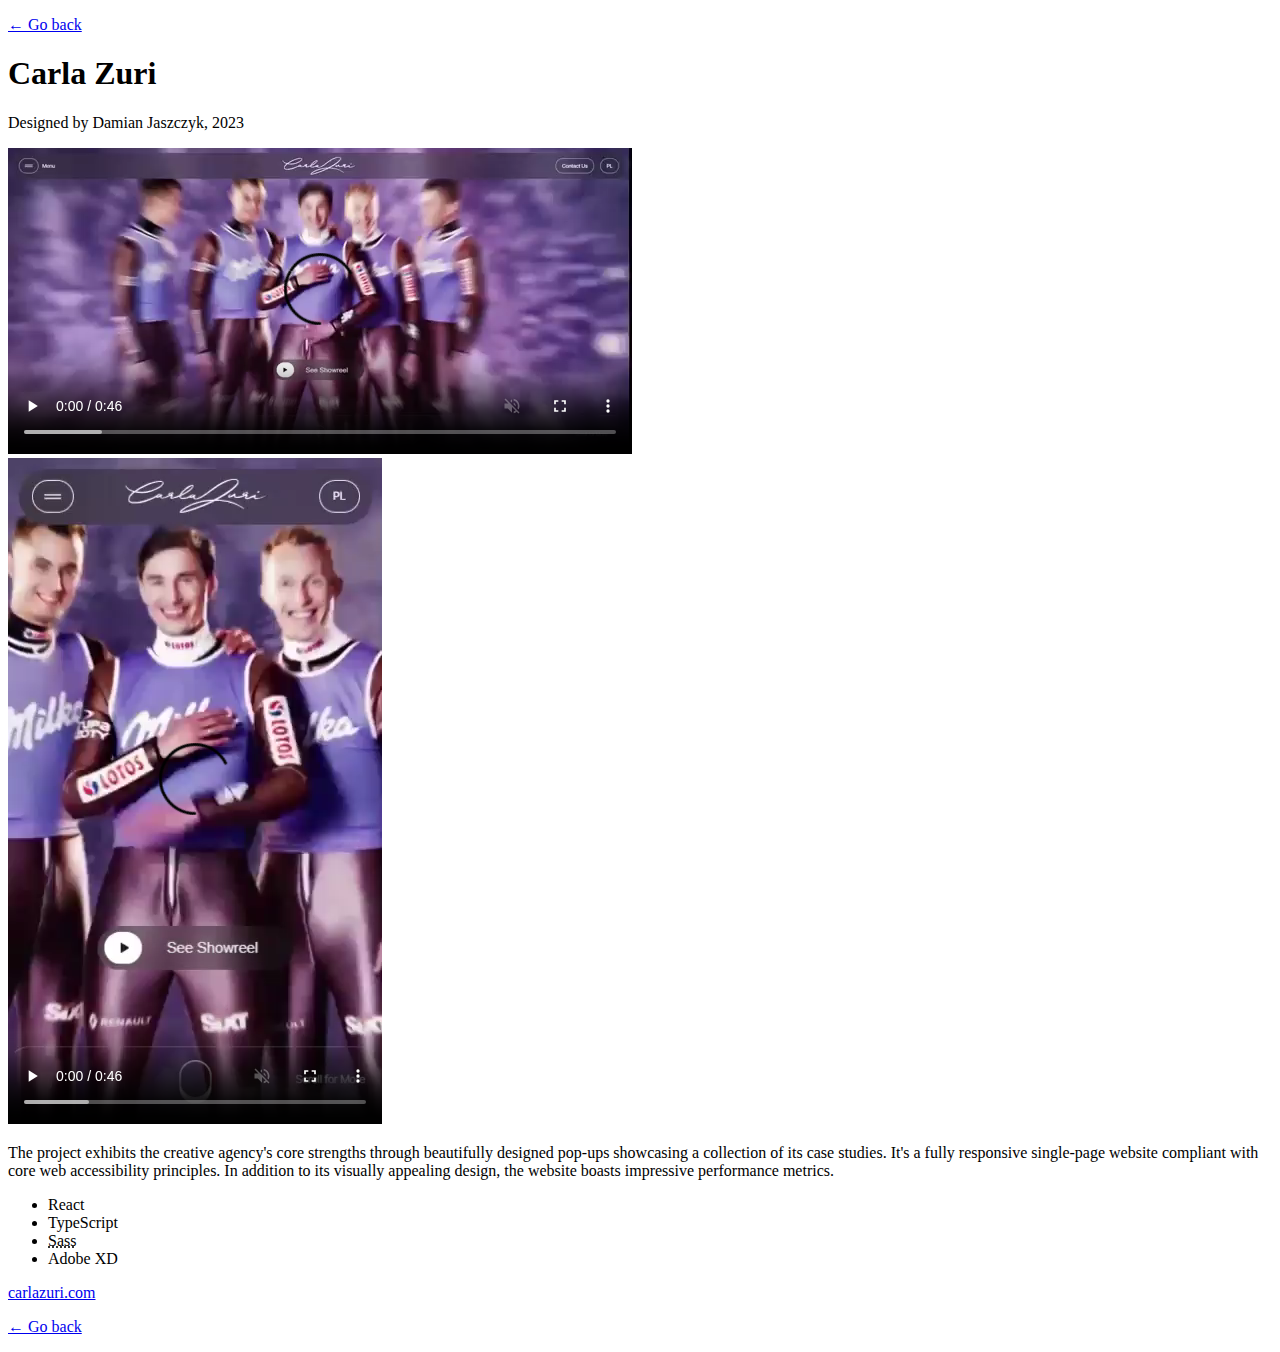
<file: projects/carlazuri.html>
<!DOCTYPE html>
<html lang="en" dir="ltr">
  <head>
    <meta charset="utf-8" />
    <meta name="viewport" content="width=device-width, initial-scale=1" />
    <link href="/main.css" rel="stylesheet" />
    <script src="/main.js" type="module"></script>
    <link href="/favicon.svg" rel="icon" />
    <title>Dawid Le Hai, Frontend Developer</title>
    <meta
      name="description"
      content="Are you looking for a skilled frontend developer with a few years of professional experience? Check out my website and learn more about me."
    />
  </head>
  <body>
    <nav class="container" aria-label="Back to previous page navigation">
      <p>
        <a href="/" class="js-back-button">← Go back</a>
      </p>
    </nav>
    <main class="container">
      <h1 class="heading-2">Carla Zuri</h1>
      <p class="info">Designed by Damian Jaszczyk, <time>2023</time></p>
      <div class="videos videos--carlazuri js-videos">
        <div class="video-container video-container--desktop">
          <video
            class="video js-video-desktop"
            src="/videos/carla-zuri-desktop.mp4"
            loop
            muted
            controls
            preload="metadata"
            playsinline
            disablePictureInPicture
          ></video>
        </div>
        <div class="video-container video-container--mobile">
          <video
            class="video js-video-mobile"
            src="/videos/carla-zuri-mobile.mp4"
            loop
            muted
            controls
            preload="metadata"
            playsinline
            disablePictureInPicture
          ></video>
        </div>
      </div>
      <p>
        The project exhibits the creative agency's core strengths through
        beautifully designed pop-ups showcasing a collection of its case
        studies. It's a fully responsive single-page website compliant with core
        web accessibility principles. In addition to its visually appealing
        design, the website boasts impressive performance metrics.
      </p>
      <ul class="stack">
        <li class="stack__item">React</li>
        <li class="stack__item">TypeScript</li>
        <li class="stack__item">
          <abbr title="Syntactically Awesome StyleSheets">Sass</abbr>
        </li>
        <li class="stack__item">Adobe XD</li>
      </ul>
      <p>
        <a href="https://carlazuri.com/">carlazuri.com</a>
      </p>
    </main>
    <nav class="container footer" aria-label="Back to previous page navigation">
      <p>
        <a href="/" class="js-back-button">← Go back</a>
      </p>
    </nav>
  </body>
</html>
</file>
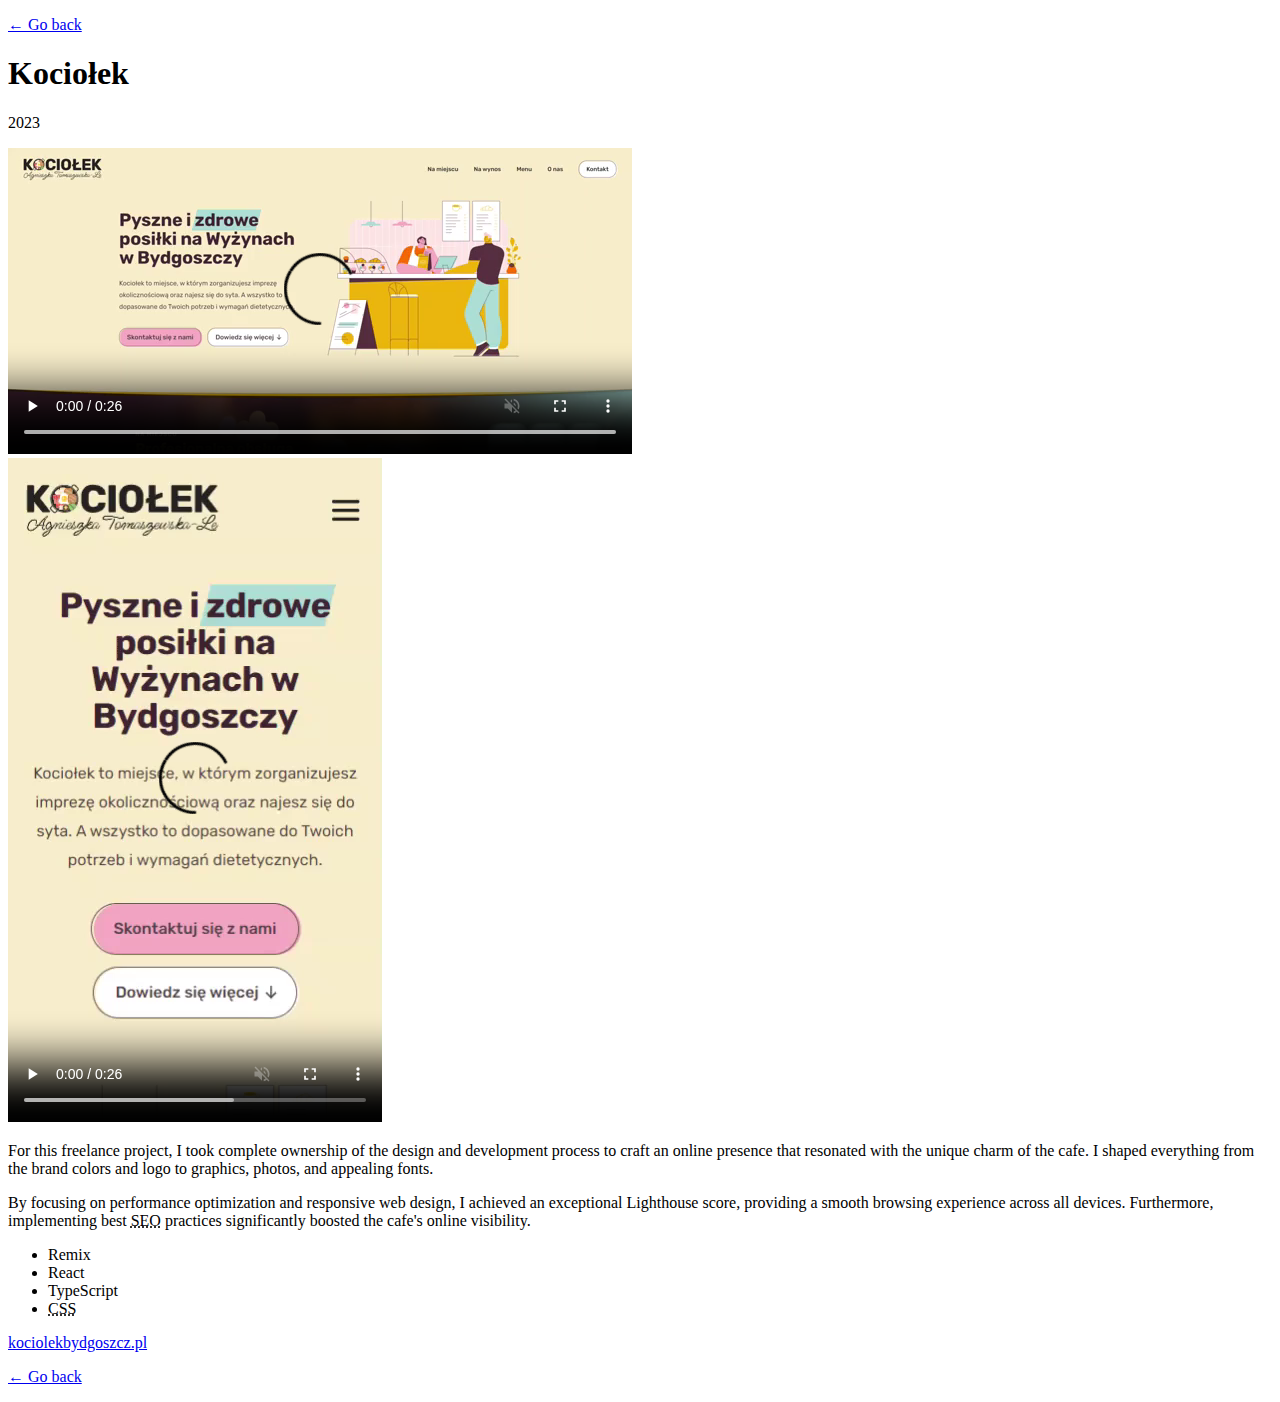
<file: projects/kociolek.html>
<!DOCTYPE html>
<html lang="en" dir="ltr">
  <head>
    <meta charset="utf-8" />
    <meta name="viewport" content="width=device-width, initial-scale=1" />
    <link href="/main.css" rel="stylesheet" />
    <script src="/main.js" type="module"></script>
    <link href="/favicon.svg" rel="icon" />
    <title>Dawid Le Hai, Front-End Developer</title>
    <meta
      name="description"
      content="Are you looking for a skilled front-end developer with a few years of professional experience? Check out my website and learn more about me."
    />
  </head>
  <body>
    <nav class="container" aria-label="Back to previous page navigation">
      <p>
        <a href="/" class="js-back-button">← Go back</a>
      </p>
    </nav>
    <main class="container">
      <h1 class="heading-2">Kociołek</h1>
      <p class="info"><time>2023</time></p>
      <div class="videos videos--kociolek js-videos">
        <div class="video-container video-container--desktop">
          <video
            class="video js-video-desktop"
            src="/videos/kociolek-desktop.mp4"
            loop
            muted
            controls
            preload="metadata"
            playsinline
          ></video>
        </div>
        <div class="video-container video-container--mobile">
          <video
            class="video js-video-mobile"
            src="/videos/kociolek-mobile.mp4"
            loop
            muted
            controls
            preload="metadata"
            playsinline
          ></video>
        </div>
      </div>
      <p>
        For this freelance project, I took complete ownership of the design and
        development process to craft an online presence that resonated with the
        unique charm of the cafe. I shaped everything from the brand colors and
        logo to graphics, photos, and appealing fonts.
      </p>
      <p>
        By focusing on performance optimization and responsive web design, I
        achieved an exceptional Lighthouse score, providing a smooth browsing
        experience across all devices. Furthermore, implementing best
        <abbr title="Search Engine Optimization">SEO</abbr> practices
        significantly boosted the cafe's online visibility.
      </p>
      <ul class="stack">
        <li class="stack__item">Remix</li>
        <li class="stack__item">React</li>
        <li class="stack__item">TypeScript</li>
        <li class="stack__item">
          <abbr title="Cascading Style Sheets">CSS</abbr>
        </li>
      </ul>
      <p>
        <a href="https://kociolekbydgoszcz.pl/">kociolekbydgoszcz.pl</a>
      </p>
    </main>
    <nav class="container footer" aria-label="Back to previous page navigation">
      <p>
        <a href="/" class="js-back-button">← Go back</a>
      </p>
    </nav>
  </body>
</html>
</file>
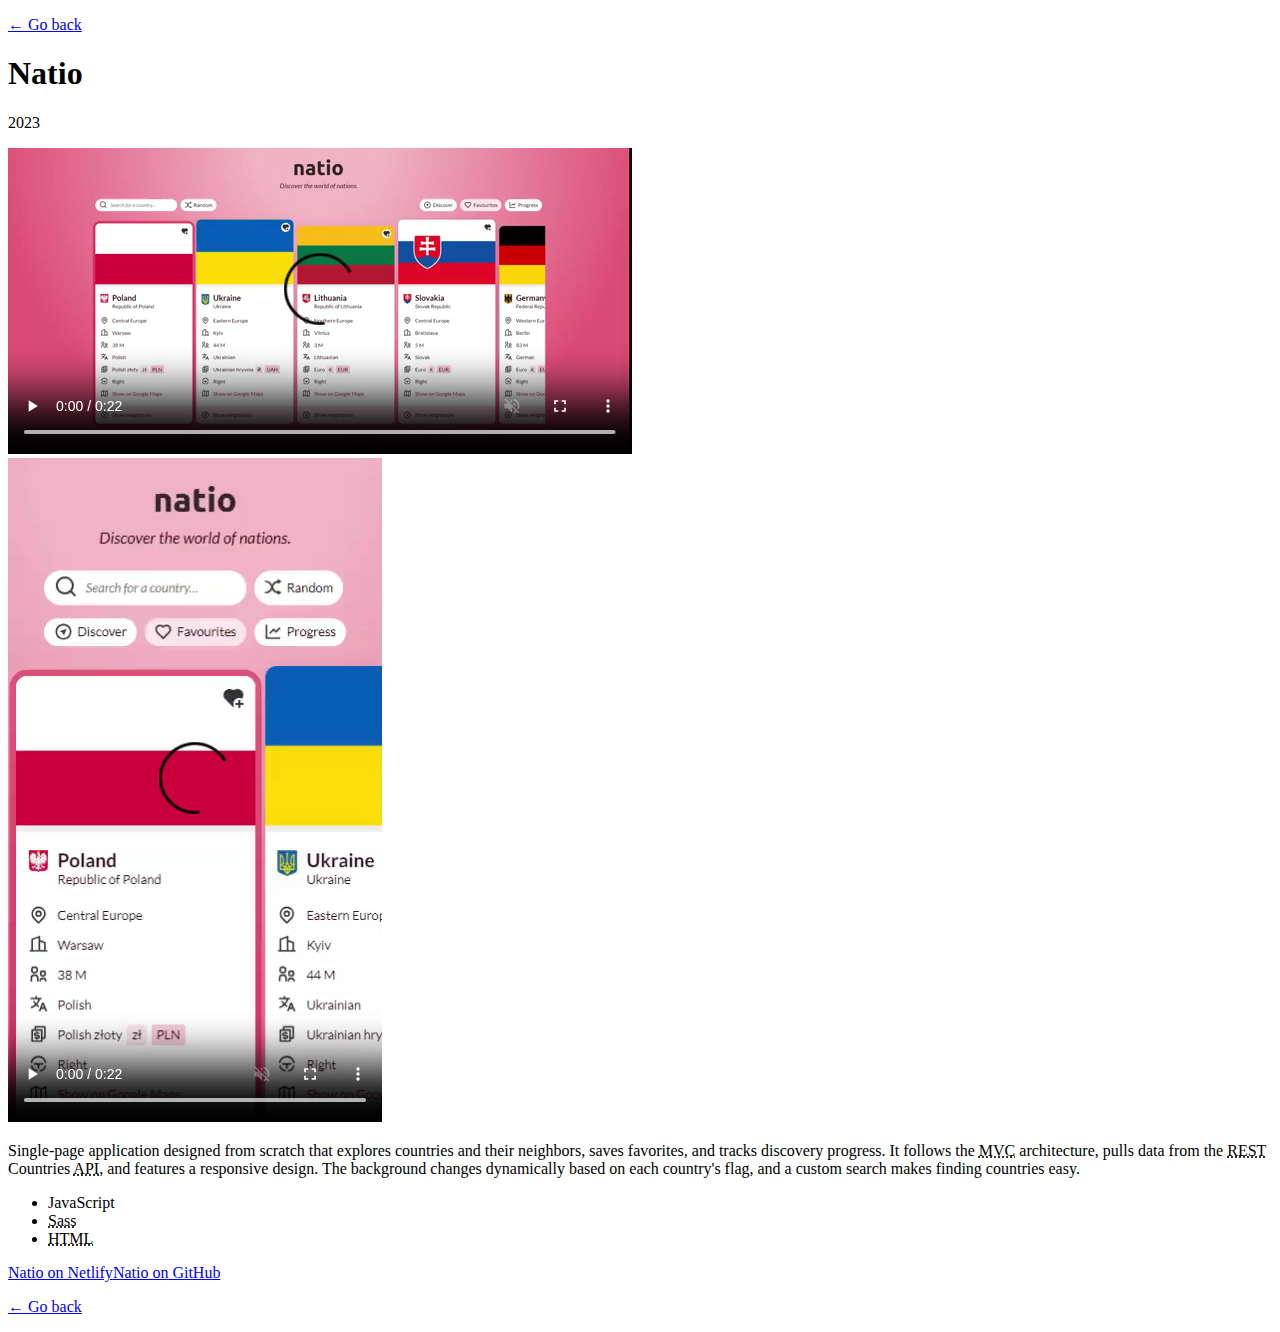
<file: projects/natio.html>
<!DOCTYPE html>
<html lang="en" dir="ltr">
  <head>
    <meta charset="utf-8" />
    <meta name="viewport" content="width=device-width, initial-scale=1" />
    <link href="/main.css" rel="stylesheet" />
    <script src="/main.js" type="module"></script>
    <link href="/favicon.svg" rel="icon" />
    <title>Dawid Le Hai, Front-End Developer</title>
    <meta
      name="description"
      content="Are you looking for a skilled front-end developer with a few years of professional experience? Check out my website and learn more about me."
    />
  </head>
  <body>
    <nav class="container" aria-label="Back to previous page navigation">
      <p>
        <a href="/" class="js-back-button">← Go back</a>
      </p>
    </nav>
    <main class="container">
      <h1 class="heading-2">Natio</h1>
      <p class="info"><time>2023</time></p>
      <div class="videos videos--natio js-videos">
        <div class="video-container video-container--desktop">
          <video
            class="video js-video-desktop"
            src="/videos/natio-desktop.mp4"
            loop
            muted
            controls
            preload="metadata"
            playsinline
          ></video>
        </div>
        <div class="video-container video-container--mobile">
          <video
            class="video js-video-mobile"
            src="/videos/natio-mobile.mp4"
            loop
            muted
            controls
            preload="metadata"
            playsinline
          ></video>
        </div>
      </div>
      <p>
        Single-page application designed from scratch that explores countries
        and their neighbors, saves favorites, and tracks discovery progress. It
        follows the
        <abbr title="Model-View-Controller">MVC</abbr> architecture, pulls data
        from the
        <abbr title="Representational State Transfer">REST</abbr>
        Countries
        <abbr title="Application Programming Interface">API</abbr>, and features
        a responsive design. The background changes dynamically based on each
        country's flag, and a custom search makes finding countries easy.
      </p>
      <ul class="stack">
        <li class="stack__item">JavaScript</li>
        <li class="stack__item">
          <abbr title="Syntactically Awesome StyleSheets">Sass</abbr>
        </li>
        <li class="stack__item">
          <abbr title="HyperText Markup Language">HTML</abbr>
        </li>
      </ul>
      <p class="links">
        <a href="https://saitama-natio.netlify.app/">Natio on Netlify</a
        ><a href="https://github.com/saitamason/natio">Natio on GitHub</a>
      </p>
    </main>
    <nav class="container footer" aria-label="Back to previous page navigation">
      <p>
        <a href="/" class="js-back-button">← Go back</a>
      </p>
    </nav>
  </body>
</html>
</file>
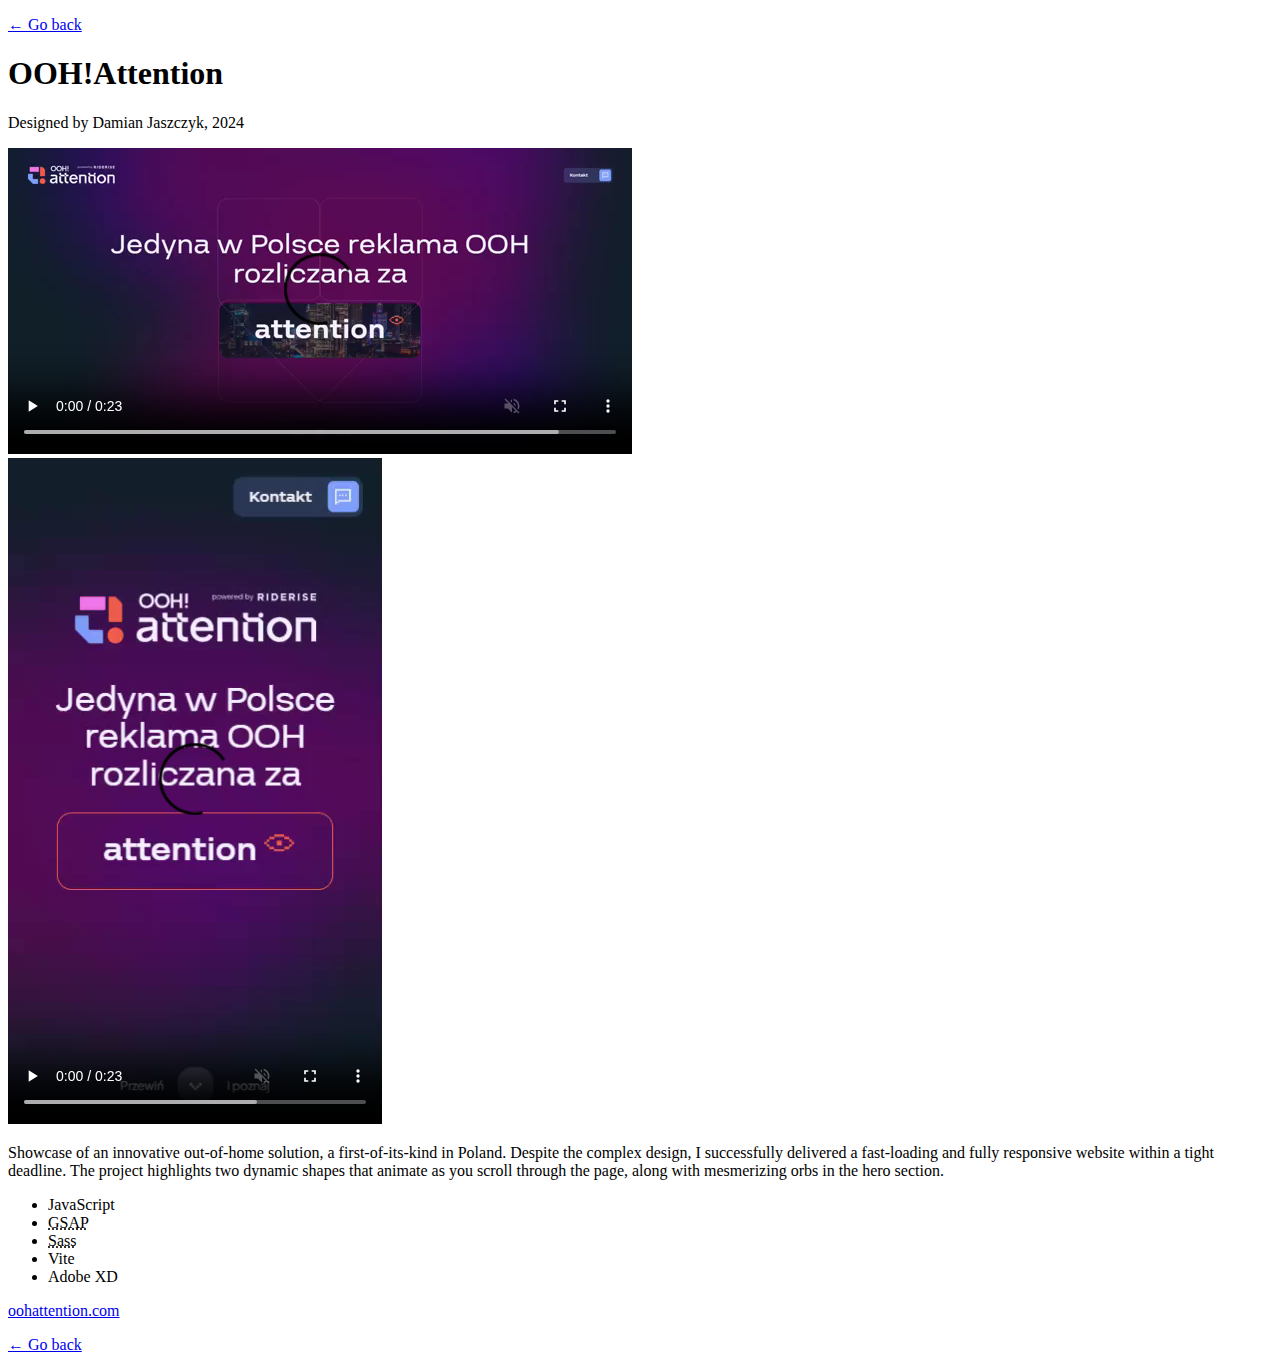
<file: projects/oohattention.html>
<!DOCTYPE html>
<html lang="en" dir="ltr">
  <head>
    <meta charset="utf-8" />
    <meta name="viewport" content="width=device-width, initial-scale=1" />
    <link href="/main.css" rel="stylesheet" />
    <script src="/main.js" type="module"></script>
    <link href="/favicon.svg" rel="icon" />
    <title>Dawid Le Hai, Front-End Developer</title>
    <meta
      name="description"
      content="Are you looking for a skilled front-end developer with a few years of professional experience? Check out my website and learn more about me."
    />
  </head>
  <body>
    <nav class="container" aria-label="Back to previous page navigation">
      <p>
        <a href="/" class="js-back-button">← Go back</a>
      </p>
    </nav>
    <main class="container">
      <h1 class="heading-2">OOH!Attention</h1>
      <p class="info">Designed by Damian Jaszczyk, <time>2024</time></p>
      <div class="videos js-videos videos--active">
        <div class="video-container video-container--desktop">
          <video
            class="video js-video-desktop"
            src="/videos/ooh-attention-desktop.mp4"
            loop
            muted
            controls
            preload="metadata"
            playsinline
          ></video>
        </div>
        <div class="video-container video-container--mobile">
          <video
            class="video js-video-mobile"
            src="/videos/ooh-attention-mobile.mp4"
            loop
            muted
            controls
            preload="metadata"
            playsinline
          ></video>
        </div>
      </div>
      <p>
        Showcase of an innovative out-of-home solution, a first-of-its-kind in
        Poland. Despite the complex design, I successfully delivered a
        fast-loading and fully responsive website within a tight deadline. The
        project highlights two dynamic shapes that animate as you scroll through
        the page, along with mesmerizing orbs in the hero section.
      </p>
      <ul class="stack">
        <li class="stack__item">JavaScript</li>
        <li class="stack__item">
          <abbr title="GreenSock Animation Platform">GSAP</abbr>
        </li>
        <li class="stack__item">
          <abbr title="Syntactically Awesome StyleSheets">Sass</abbr>
        </li>
        <li class="stack__item">Vite</li>
        <li class="stack__item">Adobe XD</li>
      </ul>
      <p>
        <a href="https://oohattention.com/">oohattention.com</a>
      </p>
    </main>
    <nav class="container footer" aria-label="Back to previous page navigation">
      <p>
        <a href="/" class="js-back-button">← Go back</a>
      </p>
    </nav>
  </body>
</html>
</file>
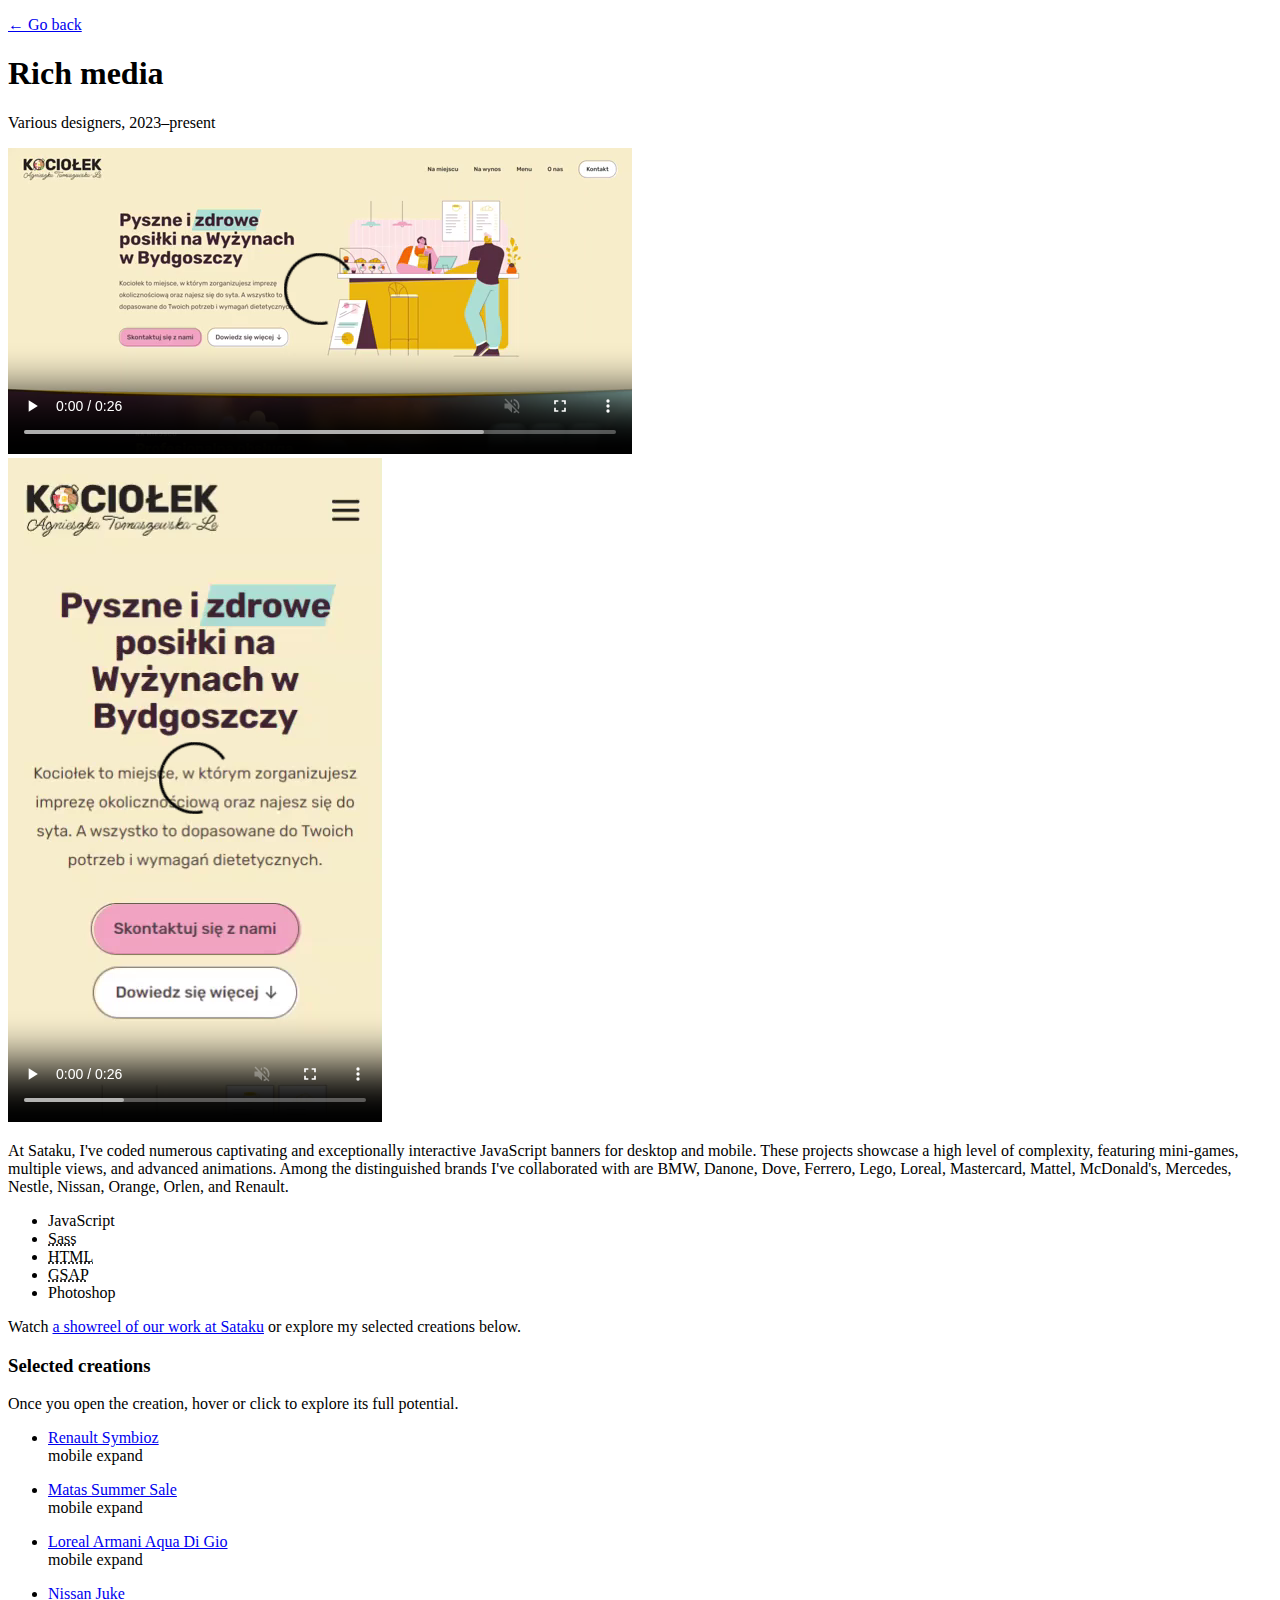
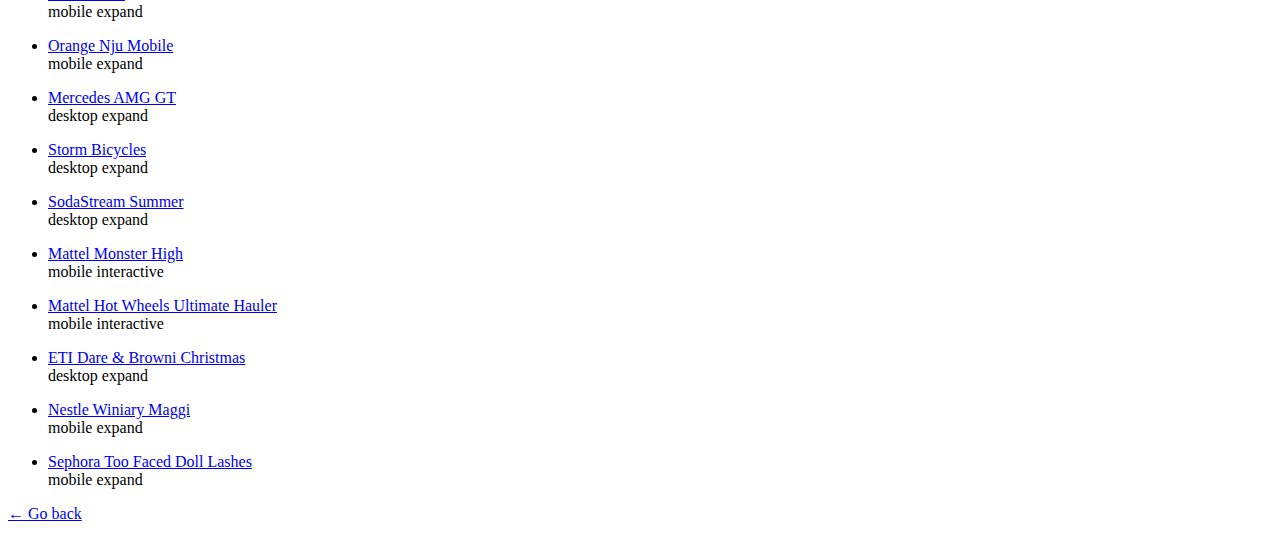
<file: projects/richmedia.html>
<!DOCTYPE html>
<html lang="en" dir="ltr">
  <head>
    <meta charset="utf-8" />
    <meta name="viewport" content="width=device-width, initial-scale=1" />
    <link href="/main.css" rel="stylesheet" />
    <script src="/main.js" type="module"></script>
    <link href="/favicon.svg" rel="icon" />
    <title>Dawid Le Hai, Front-End Developer</title>
    <meta
      name="description"
      content="Are you looking for a skilled front-end developer with a few years of professional experience? Check out my website and learn more about me."
    />
  </head>
  <body>
    <nav class="container" aria-label="Back to previous page navigation">
      <p>
        <a href="/" class="js-back-button">← Go back</a>
      </p>
    </nav>
    <main class="container">
      <h1 class="heading-2">Rich media</h1>
      <p class="info">Various designers, <time>2023</time>–present</p>
      <div class="videos videos--richmedia js-videos">
        <div class="video-container video-container--desktop">
          <video
            class="video js-video-desktop"
            src="/videos/kociolek-desktop.mp4"
            loop
            muted
            controls
            preload="metadata"
            playsinline
          ></video>
        </div>
        <div class="video-container video-container--mobile">
          <video
            class="video js-video-mobile"
            src="/videos/kociolek-mobile.mp4"
            loop
            muted
            controls
            preload="metadata"
            playsinline
          ></video>
        </div>
      </div>
      <p>
        At Sataku, I've coded numerous captivating and exceptionally interactive
        JavaScript banners for desktop and mobile. These projects showcase a
        high level of complexity, featuring mini-games, multiple views, and
        advanced animations. Among the distinguished brands I've collaborated
        with are BMW, Danone, Dove, Ferrero, Lego, Loreal, Mastercard, Mattel,
        McDonald's, Mercedes, Nestle, Nissan, Orange, Orlen, and Renault.
      </p>
      <ul class="stack">
        <li class="stack__item">JavaScript</li>
        <li class="stack__item">
          <abbr title="Syntactically Awesome StyleSheets">Sass</abbr>
        </li>
        <li class="stack__item">
          <abbr title="HyperText Markup Language">HTML</abbr>
        </li>
        <li class="stack__item">
          <abbr title="GreenSock Animation Platform">GSAP</abbr>
        </li>
        <li class="stack__item">Photoshop</li>
      </ul>
      <p>
        Watch
        <a href="https://www.youtube.com/watch?v=fKJrZD672CQ"
          >a showreel of our work at Sataku</a
        >
        or explore my selected creations below.
      </p>
      <h3 class="heading-3">Selected creations</h3>
      <aside>
        <p class="aside">
          Once you open the creation, hover or click to explore its full
          potential.
        </p>
      </aside>
      <ul>
        <li>
          <p>
            <a href="https://prev.sataku.com/campaign/797/15">Renault Symbioz</a
            ><br />
            <span class="italic-light">mobile expand</span>
          </p>
        </li>
        <li>
          <p>
            <a href="https://prev.sataku.com/campaign/741/15"
              >Matas Summer Sale</a
            ><br />
            <span class="italic-light">mobile expand</span>
          </p>
        </li>
        <li>
          <p>
            <a href="https://prev.sataku.com/campaign/650/15"
              >Loreal Armani Aqua Di Gio</a
            ><br />
            <span class="italic-light">mobile expand</span>
          </p>
        </li>
        <li>
          <p>
            <a href="https://prev.sataku.com/campaign/594/15">Nissan Juke</a
            ><br />
            <span class="italic-light">mobile expand</span>
          </p>
        </li>
        <li>
          <p>
            <a href="https://prev.sataku.com/campaign/570/15"
              >Orange Nju Mobile</a
            ><br />
            <span class="italic-light">mobile expand</span>
          </p>
        </li>
        <li>
          <p>
            <a href="https://prev.sataku.com/campaign/528/7">Mercedes AMG GT</a
            ><br />
            <span class="italic-light">desktop expand</span>
          </p>
        </li>
        <li>
          <p>
            <a href="https://prev.sataku.com/campaign/584/7">Storm Bicycles</a
            ><br />
            <span class="italic-light">desktop expand</span>
          </p>
        </li>
        <li>
          <p>
            <a href="https://prev.sataku.com/campaign/496/7"
              >SodaStream Summer</a
            ><br />
            <span class="italic-light">desktop expand</span>
          </p>
        </li>
        <li>
          <p>
            <a href="https://preview.sataku.com/campaign/1ecCDG5SAz/24"
              >Mattel Monster High</a
            ><br />
            <span class="italic-light">mobile interactive</span>
          </p>
        </li>
        <li>
          <p>
            <a href="https://preview.sataku.com/campaign/8BITDlZ7OB/24"
              >Mattel Hot Wheels Ultimate Hauler</a
            ><br />
            <span class="italic-light">mobile interactive</span>
          </p>
        </li>
        <li>
          <p>
            <a href="https://prev.sataku.com/campaign/247/7"
              >ETI Dare &amp; Browni Christmas</a
            ><br />
            <span class="italic-light">desktop expand</span>
          </p>
        </li>
        <li>
          <p>
            <a href="https://prev.sataku.com/campaign/166/15"
              >Nestle Winiary Maggi</a
            ><br />
            <span class="italic-light">mobile expand</span>
          </p>
        </li>
        <li>
          <p>
            <a href="https://prev.sataku.com/campaign/147/15"
              >Sephora Too Faced Doll Lashes</a
            ><br />
            <span class="italic-light">mobile expand</span>
          </p>
        </li>
      </ul>
    </main>
    <nav class="container footer" aria-label="Back to previous page navigation">
      <p>
        <a href="/" class="js-back-button">← Go back</a>
      </p>
    </nav>
  </body>
</html>
</file>
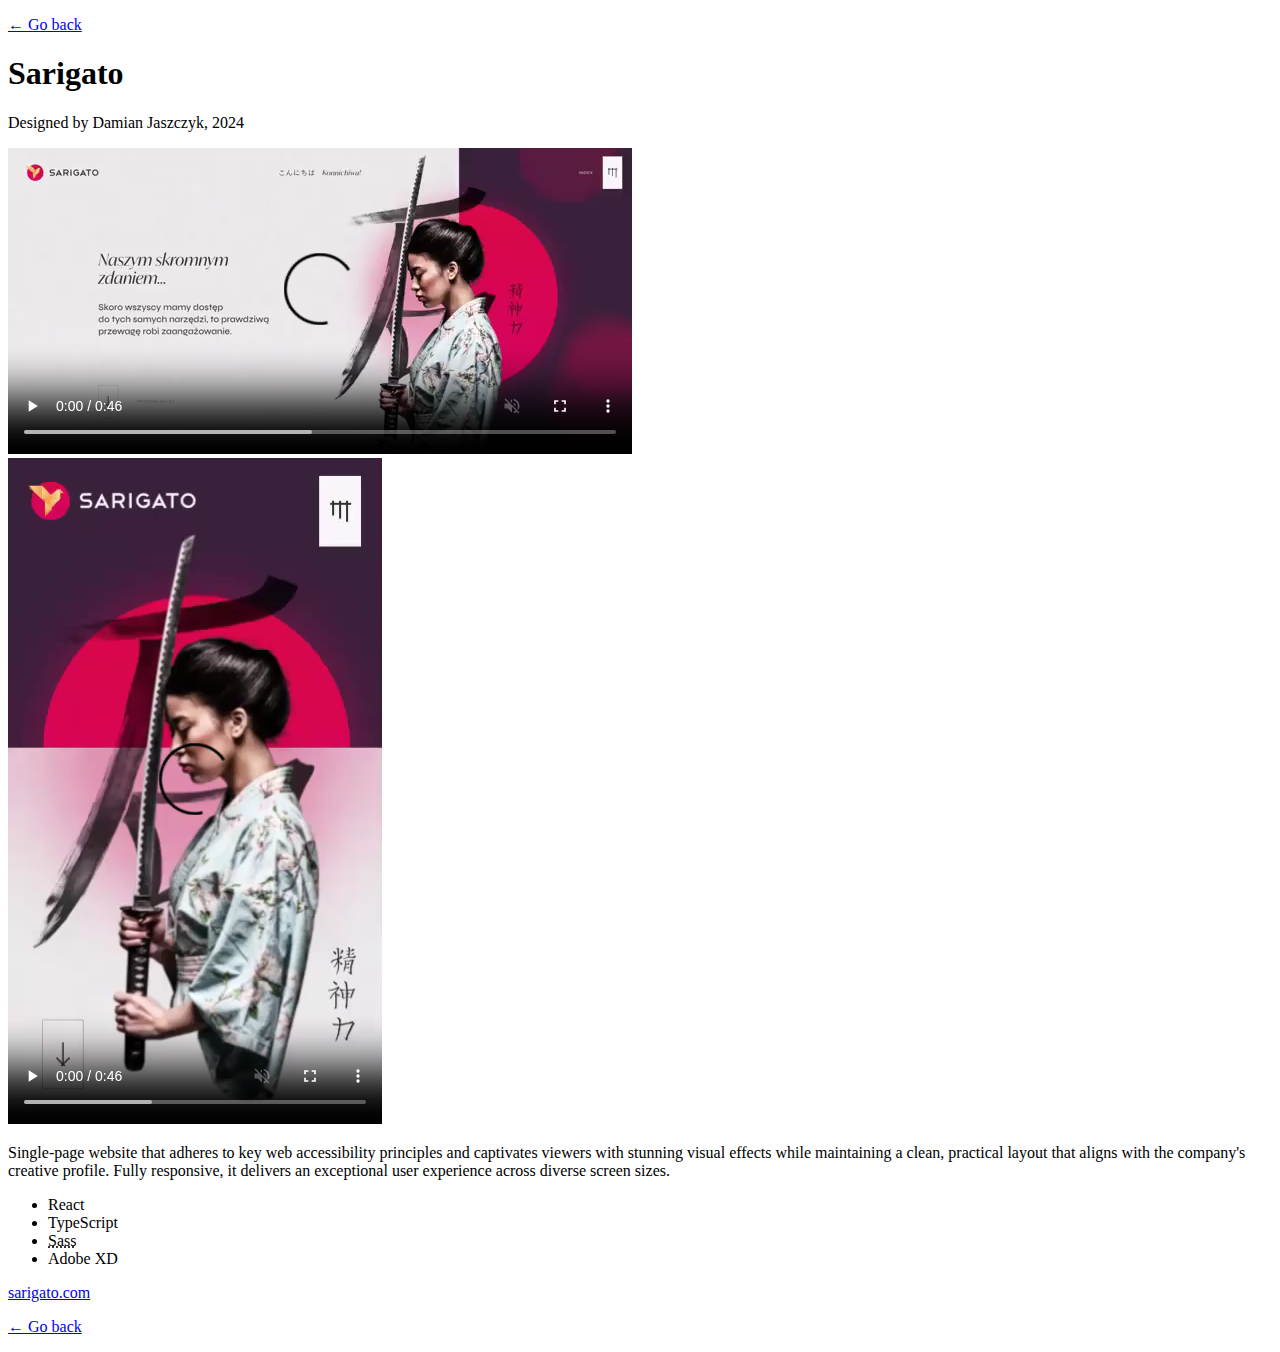
<file: projects/sarigato.html>
<!DOCTYPE html>
<html lang="en" dir="ltr">
  <head>
    <meta charset="utf-8" />
    <meta name="viewport" content="width=device-width, initial-scale=1" />
    <link href="/main.css" rel="stylesheet" />
    <script src="/main.js" type="module"></script>
    <link href="/favicon.svg" rel="icon" />
    <title>Dawid Le Hai, Front-End Developer</title>
    <meta
      name="description"
      content="Are you looking for a skilled front-end developer with a few years of professional experience? Check out my website and learn more about me."
    />
  </head>
  <body>
    <nav class="container" aria-label="Back to previous page navigation">
      <p>
        <a href="/" class="js-back-button">← Go back</a>
      </p>
    </nav>
    <main class="container">
      <h1 class="heading-2">Sarigato</h1>
      <p class="info">Designed by Damian Jaszczyk, <time>2024</time></p>
      <div class="videos videos--sarigato js-videos">
        <div class="video-container video-container--desktop">
          <video
            class="video js-video-desktop"
            src="/videos/sarigato-desktop.mp4"
            loop
            muted
            controls
            preload="metadata"
            playsinline
          ></video>
        </div>
        <div class="video-container video-container--mobile">
          <video
            class="video js-video-mobile"
            src="/videos/sarigato-mobile.mp4"
            loop
            muted
            controls
            preload="metadata"
            playsinline
          ></video>
        </div>
      </div>
      <p>
        Single-page website that adheres to key web accessibility principles and
        captivates viewers with stunning visual effects while maintaining a
        clean, practical layout that aligns with the company's creative profile.
        Fully responsive, it delivers an exceptional user experience across
        diverse screen sizes.
      </p>
      <ul class="stack">
        <li class="stack__item">React</li>
        <li class="stack__item">TypeScript</li>
        <li class="stack__item">
          <abbr title="Syntactically Awesome StyleSheets">Sass</abbr>
        </li>
        <li class="stack__item">Adobe XD</li>
      </ul>
      <p><a href="https://sarigato.com/">sarigato.com</a></p>
    </main>
    <nav class="container footer" aria-label="Back to previous page navigation">
      <p>
        <a href="/" class="js-back-button">← Go back</a>
      </p>
    </nav>
  </body>
</html>
</file>
<file: main.css>
html {
  font-size: 62.5%;
}

body {
  font-size: 1.6rem;
}
</file>
